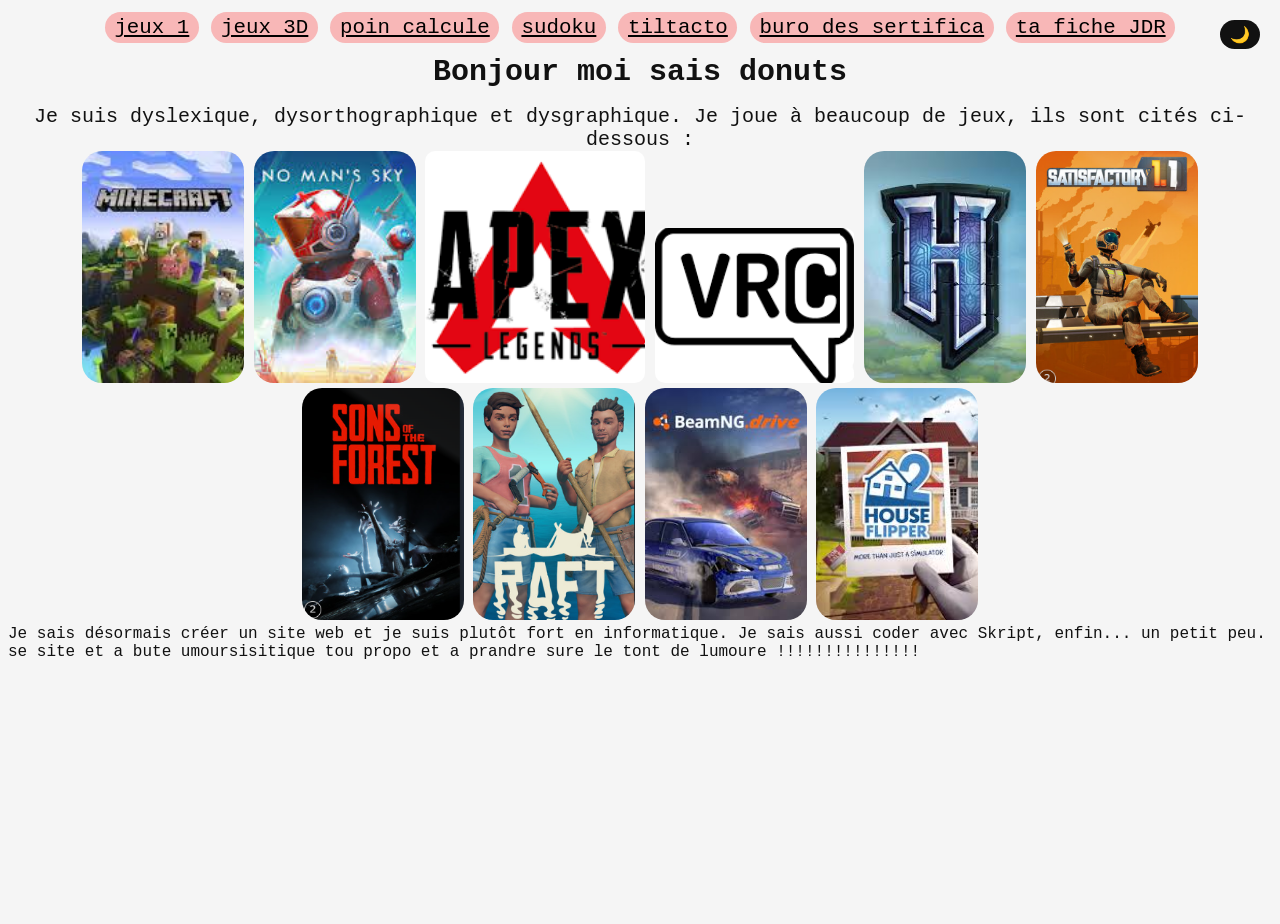
<file: index.html>
<!DOCTYPE html>
<html lang="fr" data-theme="clair">
<head>
  <meta charset="UTF-8" />
  <meta name="viewport" content="width=device-width, initial-scale=1.0" />
  <title>Mon Site</title>
  <link rel="icon" type="image/png" href="donuts.png"/>
  <!-- CSS pour ordinateur -->
  <link rel="stylesheet" href="style.css" />
  <!-- CSS pour téléphone -->
  <!--<link rel="stylesheet" href="style-mobile.css" media="(max-width: 600px)" /> -->
</head>
<body>
  <div class="pagenext">
    <a href="jeux 1 .html">jeux 1</a>
    <a href="jeux 3d .html">jeux 3D</a>
    <a href="poin .html">poin calcule</a>
    <a href="sudoku.html">sudoku</a>
    <a href="tiktacto.html">tiltacto</a>
    <a href="bro.html">buro des sertifica</a>
    <a href="jdr.html">ta fiche JDR</a>
  </div>

  <button class="btn-black" id="toggleMode">🌙</button>
  
  <h1 id="bonjour">
    Bonjour moi sais donuts
  </h1>
  <div id="moi">
    <p>
      Je suis dyslexique, dysorthographique et dysgraphique. Je joue à beaucoup de jeux, ils sont cités ci-dessous :
    </p>
  </div>
  <div class="images1">
    <img class="mincrafte" src="images/mincrafte.jpg" alt="mincrafte" />
    <img class="nms" src="images/nsm.jpg" alt="cover_nms" />
    <img class="apex" src="images/apex.png" alt="cover apex" />
    <img class="vrc" src="images/vrc.png" alt="cover vrc" />
    <img class="hytale" src="images/hytale.jpg" alt="logo hytale" />
    <img class="satisfactory" src="images/satisfactory.png" alt="satisfactory" />
    <img class="sons_of" src="images/sons_of.png" alt="sons_of" />
    <img class="raft" src="images/raft.png" alt="raft" />
    <img class="beamNG" src="images/beamNG.jpg" alt="beamNG" />
    <img class="house" src="images/house_flipper_2.jpg" alt="house_flipper_2">
  </div>
  <div class="performanse">
    <p>
      Je sais désormais créer un site web et je suis plutôt fort en informatique. Je sais aussi coder avec Skript, enfin... un petit peu. 
    </p>
    <p>
      se site et a bute umoursisitique tou propo et a prandre sure le tont de lumoure !!!!!!!!!!!!!!!
    </p>
  </div>

  <script src="script.js"></script>
</body>
</html>
</file>
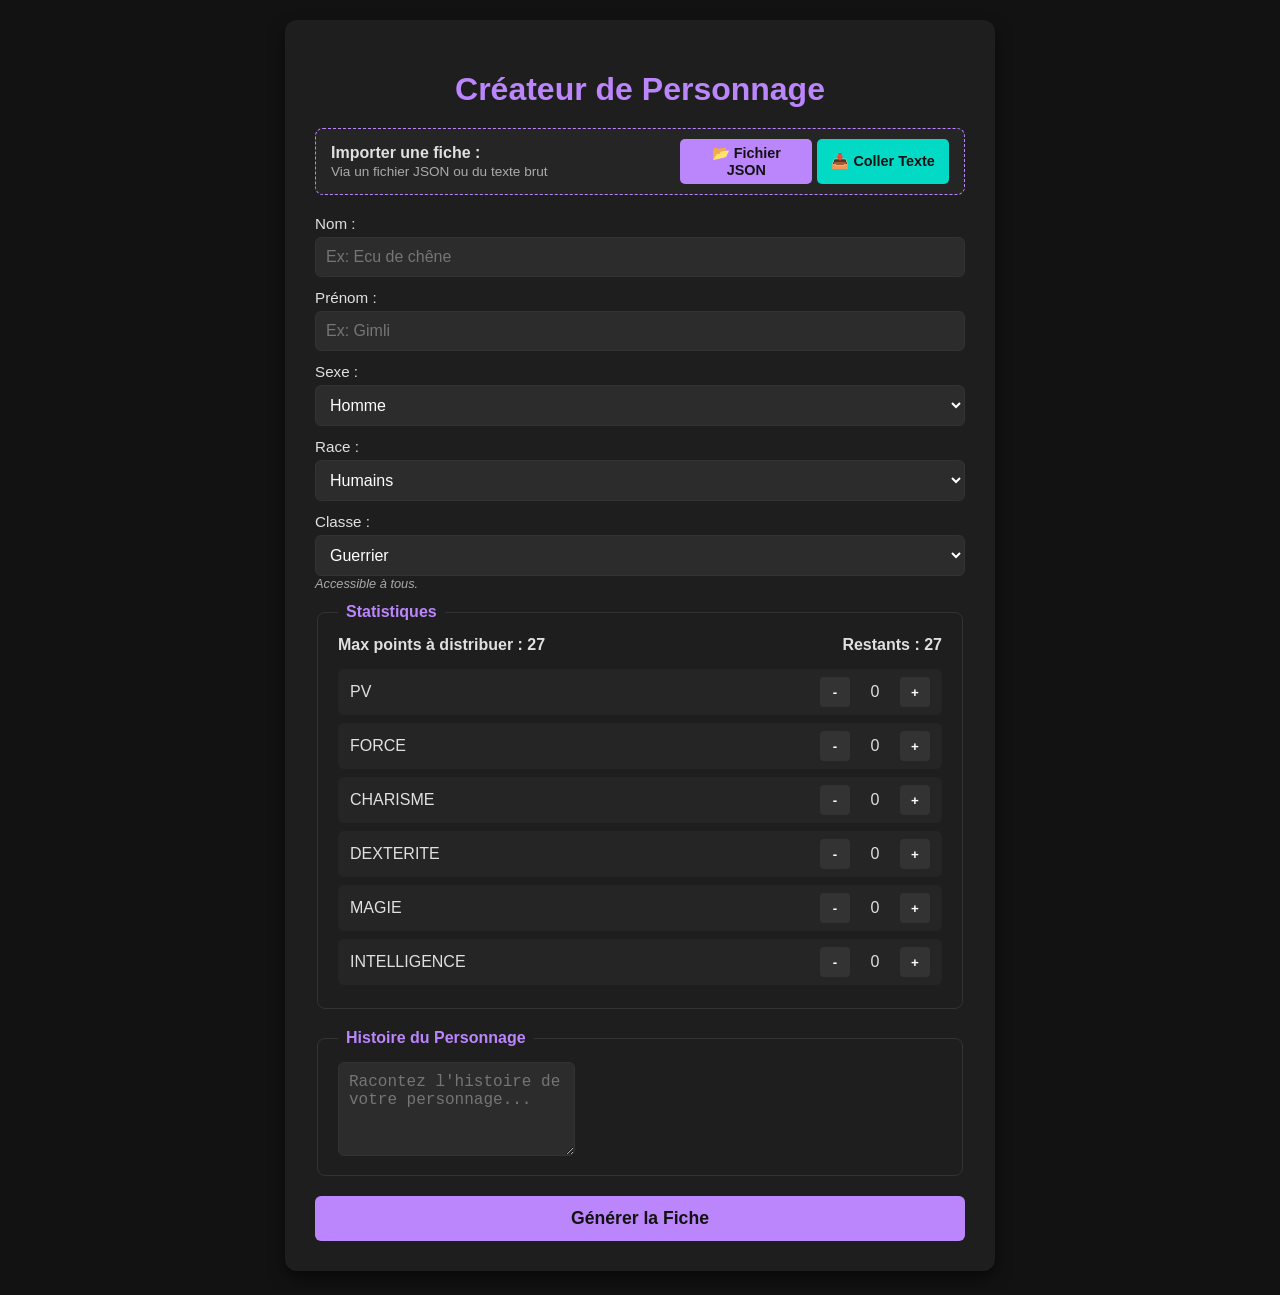
<file: jdr.html>
<!DOCTYPE html>
<html lang="fr">
<head>
    <meta charset="UTF-8">
    <meta name="viewport" content="width=device-width, initial-scale=1.0">
    <title>Créateur de Fiche de Personnage JDR</title>
    <style>
        :root {
            --bg-color: #121212;
            --card-bg: #1e1e1e;
            --text-color: #e0e0e0;
            --accent-color: #bb86fc;
            --accent-hover: #3700b3;
            --error-color: #cf6679;
            --border-color: #333;
        }

        body {
            font-family: 'Segoe UI', Tahoma, Geneva, Verdana, sans-serif;
            background-color: var(--bg-color);
            color: var(--text-color);
            margin: 0;
            padding: 20px;
            display: flex;
            justify-content: center;
        }

        .container {
            width: 100%;
            max-width: 650px;
            background: var(--card-bg);
            padding: 30px;
            border-radius: 12px;
            box-shadow: 0 8px 16px rgba(0,0,0,0.5);
        }

        h1 {
            text-align: center;
            color: var(--accent-color);
            margin-bottom: 20px;
        }

        .import-section {
            background: #252525;
            padding: 10px 15px;
            border-radius: 8px;
            margin-bottom: 20px;
            display: flex;
            align-items: center;
            justify-content: space-between;
            border: 1px dashed var(--accent-color);
            gap: 10px;
        }

        fieldset {
            border: 1px solid var(--border-color);
            border-radius: 8px;
            padding: 15px 20px;
            margin-bottom: 20px;
        }

        legend {
            color: var(--accent-color);
            font-weight: bold;
            padding: 0 8px;
        }

        .form-group {
            margin-bottom: 12px;
            display: flex;
            flex-direction: column;
        }

        label {
            margin-bottom: 5px;
            font-size: 0.95rem;
        }

        input, select, textarea {
            padding: 10px;
            border-radius: 6px;
            border: 1px solid var(--border-color);
            background-color: #2c2c2c;
            color: white;
            font-size: 1rem;
        }

        input:focus, select:focus, textarea:focus {
            outline: none;
            border-color: var(--accent-color);
        }

        .stats-header {
            display: flex;
            justify-content: space-between;
            align-items: center;
            margin-bottom: 15px;
            font-weight: bold;
        }

        .stat-row {
            display: flex;
            align-items: center;
            justify-content: space-between;
            margin-bottom: 8px;
            background: #252525;
            padding: 8px 12px;
            border-radius: 6px;
        }

        .stat-info {
            display: flex;
            flex-direction: column;
        }

        .stat-bonus {
            font-size: 0.75rem;
            color: #aaa;
        }

        .stat-controls {
            display: flex;
            align-items: center;
            gap: 10px;
        }

        button.stat-btn {
            background-color: #333;
            color: white;
            border: none;
            width: 30px;
            height: 30px;
            border-radius: 4px;
            font-weight: bold;
            cursor: pointer;
            transition: background 0.2s;
        }

        button.stat-btn:hover {
            background-color: var(--accent-color);
            color: black;
        }

        .btn-submit {
            width: 100%;
            background-color: var(--accent-color);
            color: #121212;
            border: none;
            padding: 12px;
            font-size: 1.1rem;
            font-weight: bold;
            border-radius: 6px;
            cursor: pointer;
            transition: background 0.2s;
        }

        .btn-submit:hover {
            background-color: #9965f4;
        }

        .info-predilection {
            font-size: 0.8rem;
            color: #aaa;
            font-style: italic;
        }

        /* Modals */
        .modal {
            display: none;
            position: fixed;
            top: 0; left: 0; width: 100%; height: 100%;
            background: rgba(0,0,0,0.8);
            justify-content: center;
            align-items: center;
            z-index: 1000;
        }

        .modal-content {
            background: var(--card-bg);
            padding: 30px;
            border-radius: 10px;
            width: 90%;
            max-width: 550px;
            max-height: 80vh;
            overflow-y: auto;
            border: 1px solid var(--accent-color);
        }

        .modal-content h2 {
            color: var(--accent-color);
            margin-top: 0;
        }

        .modal-buttons {
            display: flex;
            gap: 10px;
            margin-top: 15px;
            flex-wrap: wrap;
        }

        .btn-action {
            flex: 1;
            padding: 10px;
            font-weight: bold;
            border-radius: 5px;
            cursor: pointer;
            border: none;
        }

        .btn-copier { background-color: #03dac6; color: #121212; }
        .btn-copier:hover { background-color: #018786; color: white; }

        .btn-telecharger { background-color: #bb86fc; color: #121212; }
        .btn-telecharger:hover { background-color: #9965f4; }

        .close-btn {
            background-color: var(--error-color);
            color: white;
            font-weight: bold;
        }
    </style>
</head>
<body>

<div class="container">
    <h1>Créateur de Personnage</h1>

    <!-- Section Importation -->
    <div class="import-section">
        <div>
            <strong>Importer une fiche :</strong><br>
            <span style="font-size: 0.85rem; color: #aaa;">Via un fichier JSON ou du texte brut</span>
        </div>
        <div style="display: flex; gap: 5px;">
            <input type="file" id="input-fichier" accept=".json" onchange="importerFicheJSON(event)" style="display: none;">
            <button class="btn-action btn-telecharger" onclick="document.getElementById('input-fichier').click()" style="padding: 6px 12px; font-size: 0.9rem;">📂 Fichier JSON</button>
            <button class="btn-action btn-copier" onclick="ouvrirModalTexte()" style="padding: 6px 12px; font-size: 0.9rem;">📥 Coller Texte</button>
        </div>
    </div>
    
    <div class="form-group">
        <label for="nom">Nom :</label>
        <input type="text" id="nom" placeholder="Ex: Ecu de chêne">
    </div>

    <div class="form-group">
        <label for="prenom">Prénom :</label>
        <input type="text" id="prenom" placeholder="Ex: Gimli">
    </div>

    <div class="form-group">
        <label for="sexe">Sexe :</label>
        <select id="sexe">
            <option value="Homme">Homme</option>
            <option value="Femme">Femme</option>
        </select>
    </div>

    <div class="form-group">
        <label for="race">Race :</label>
        <select id="race" onchange="changerRace()">
            <option value="Humains">Humains</option>
            <option value="Le homme chat">Le homme chat</option>
            <option value="Les elfes">Les elfes</option>
            <option value="Le nains">Le nains</option>
            <option value="Le sang mélé">Le sang mélé (Semi-dragon / Semi-lézard)</option>
        </select>
    </div>

    <div class="form-group">
        <label for="classe">Classe :</label>
        <select id="classe" onchange="changerClasse()">
            <!-- Généré dynamiquement en JS -->
        </select>
        <span id="predilection-info" class="info-predilection"></span>
    </div>

    <fieldset>
        <legend>Statistiques</legend>
        <div class="stats-header">
            <span id="max-points-label">Points max à distribuer : 27</span>
            <span id="points-restants">Restants : 27</span>
        </div>

        <div id="stats-container">
            <!-- Généré dynamiquement en JS -->
        </div>
    </fieldset>

    <fieldset>
        <legend>Histoire du Personnage</legend>
        <textarea id="histoire" rows="4" placeholder="Racontez l'histoire de votre personnage..."></textarea>
    </fieldset>

    <button class="btn-submit" onclick="genererFiche()">Générer la Fiche</button>
</div>

<!-- Modal pour coller le texte brut -->
<div id="modal-texte" class="modal">
    <div class="modal-content">
        <h2>Importer depuis du texte</h2>
        <p style="font-size: 0.85rem; color: #aaa;">Collez le texte de votre fiche de personnage (style Discord) ci-dessous :</p>
        <textarea id="zone-texte-import" rows="10" style="width: 100%; padding: 10px; background: #252525; color: white; border: 1px solid #444; border-radius: 5px;" placeholder="Collez votre texte ici..."></textarea>
        <div class="modal-buttons">
            <button class="btn-action btn-copier" onclick="analyserTexteImporte()">Analyser et Charger</button>
            <button class="btn-action close-btn" onclick="fermerModalTexte()">Annuler</button>
        </div>
    </div>
</div>

<!-- Fenêtre modale du résultat -->
<div id="modal-resultat" class="modal">
    <div class="modal-content">
        <h2>Fiche de Personnage</h2>
        <pre id="modal-body" style="white-space: pre-wrap; background: #252525; padding: 15px; border-radius: 5px; font-family: monospace; color: #fff;"></pre>
        <div class="modal-buttons">
            <button class="btn-action btn-copier" onclick="copierVersPressePapier()">Copier pour Discord</button>
            <button class="btn-action btn-telecharger" onclick="telechargerJSON()">💾 Télécharger .json</button>
            <button class="btn-action close-btn" onclick="fermerModalResultat()">Fermer</button>
        </div>
    </div>
</div>

<script>
    const classesGlobales = {
        "Guerrier": { desc: "Accessible à tous." },
        "Archer": { desc: "Tous les nains sont tireurs. Classe de prédilection des elfes." },
        "Mage": { desc: "Tous sauf les nains. Classe de prédilection des elfes." },
        "Voleur": { desc: "Accessible aux hommes-chats et autres races autorisées." },
        "Specialite_Nains": { desc: "Réservé exclusivement aux Nains." },
        "Paladin": { desc: "Tous sauf les nains. Classe de prédilection des sangs mêlés." }
    };

    const statsBaseParRace = {
        "Humains": { pv: 0, force: 0, charisme: 0, dexterite: 0, magie: 0, intelligence: 0 },
        "Le homme chat": { pv: 0, force: 0, charisme: 2, dexterite: 3, magie: 0, intelligence: 1 },
        "Les elfes": { pv: 0, force: 0, charisme: 0, dexterite: 1, magie: 4, intelligence: 3 },
        "Le nains": { pv: 4, force: 0, charisme: 0, dexterite: 2, magie: 0, intelligence: 0 },
        "Le sang mélé": { pv: 0, force: 3, charisme: 0, dexterite: 1, magie: 3, intelligence: 0 }
    };

    let pointsInvestis = { pv: 0, force: 0, charisme: 0, dexterite: 0, magie: 0, intelligence: 0 };
    let personnageActuel = {};

    function getMaxPoints() {
        const race = document.getElementById("race").value;
        return (race === "Le nains") ? 30 : 27;
    }

    function actualiserClasses(classeSelectionnee = null) {
        const race = document.getElementById("race").value;
        const selectClasse = document.getElementById("classe");
        selectClasse.innerHTML = "";

        let classesDispo = [];

        if (race === "Le nains") {
            classesDispo = ["Guerrier", "Archer", "Specialite_Nains"];
        } else if (race === "Le homme chat") {
            classesDispo = ["Guerrier", "Archer", "Mage", "Voleur", "Paladin"];
        } else {
            classesDispo = ["Guerrier", "Archer", "Mage", "Voleur", "Paladin"];
        }

        classesDispo.forEach(cls => {
            let option = document.createElement("option");
            option.value = cls;
            if(cls === "Specialite_Nains") option.textContent = "Spécialité Nains (Forgeron/Tank)";
            else option.textContent = cls;
            selectClasse.appendChild(option);
        });

        if (classeSelectionnee && classesDispo.includes(classeSelectionnee)) {
            selectClasse.value = classeSelectionnee;
        }

        changerClasse();
    }

    function changerClasse() {
        const classe = document.getElementById("classe").value;
        const info = document.getElementById("predilection-info");
        if (classesGlobales[classe]) {
            info.textContent = classesGlobales[classe].desc;
        }
    }

    function initialiserStats(reset = true) {
        if (reset) {
            pointsInvestis = { pv: 0, force: 0, charisme: 0, dexterite: 0, magie: 0, intelligence: 0 };
        }
        construireInterfaceStats();
        verifierPoints();
    }

    function construireInterfaceStats() {
        const container = document.getElementById("stats-container");
        container.innerHTML = "";
        const race = document.getElementById("race").value;
        const bonusRace = statsBaseParRace[race];

        for (let stat in pointsInvestis) {
            let row = document.createElement("div");
            row.className = "stat-row";

            let infoDiv = document.createElement("div");
            infoDiv.className = "stat-info";

            let label = document.createElement("span");
            label.textContent = stat.toUpperCase();
            infoDiv.appendChild(label);

            if (bonusRace[stat] > 0) {
                let bonusSpan = document.createElement("span");
                bonusSpan.className = "stat-bonus";
                bonusSpan.textContent = `(+${bonusRace[stat]} de race)`;
                infoDiv.appendChild(bonusSpan);
            }

            let controls = document.createElement("div");
            controls.className = "stat-controls";

            let btnMoins = document.createElement("button");
            btnMoins.className = "stat-btn";
            btnMoins.textContent = "-";
            btnMoins.onclick = () => modifierStat(stat, -1);

            let valSpan = document.createElement("span");
            valSpan.id = `val-${stat}`;
            let totalStat = bonusRace[stat] + pointsInvestis[stat];
            valSpan.textContent = totalStat;
            valSpan.style.width = "30px";
            valSpan.style.textAlign = "center";

            let btnPlus = document.createElement("button");
            btnPlus.className = "stat-btn";
            btnPlus.textContent = "+";
            btnPlus.onclick = () => modifierStat(stat, 1);

            controls.appendChild(btnMoins);
            controls.appendChild(valSpan);
            controls.appendChild(btnPlus);

            row.appendChild(infoDiv);
            row.appendChild(controls);
            container.appendChild(row);
        }
    }

    function getTotalInvesti() {
        let total = 0;
        for (let s in pointsInvestis) {
            total += pointsInvestis[s];
        }
        return total;
    }

    function verifierPoints() {
        const max = getMaxPoints();
        const totalUtilise = getTotalInvesti();
        const restants = max - totalUtilise;

        document.getElementById("max-points-label").textContent = `Max points à distribuer : ${max}`;
        const lblRestant = document.getElementById("points-restants");
        lblRestant.textContent = `Restants : ${restants}`;

        if (restants < 0) {
            lblRestant.style.color = "var(--error-color)";
        } else {
            lblRestant.style.color = "var(--text-color)";
        }
        return restants;
    }

    function modifierStat(stat, delta) {
        const max = getMaxPoints();

        if (delta > 0) {
            if (getTotalInvesti() >= max) {
                alert(`Vous avez atteint la limite maximale de ${max} points à distribuer !`);
                return;
            }
            pointsInvestis[stat]++;
        } else if (delta < 0) {
            if (pointsInvestis[stat] > 0) {
                pointsInvestis[stat]--;
            } else {
                alert("Vous ne pouvez pas descendre en dessous de 0 point investi.");
            }
        }

        const race = document.getElementById("race").value;
        const totalStat = statsBaseParRace[race][stat] + pointsInvestis[stat];
        document.getElementById(`val-${stat}`).textContent = totalStat;
        verifierPoints();
    }

    function changerRace() {
        actualiserClasses();
        initialiserStats(true);
    }

    // --- IMPORTATION FICHIER JSON ---
    function importerFicheJSON(event) {
        const fichier = event.target.files[0];
        if (!fichier) return;

        const lecteur = new FileReader();
        lecteur.onload = function(e) {
            try {
                const donnees = JSON.parse(e.target.result);
                chargerDonneesPersonnage(donnees);
                alert("Personnage importé avec succès depuis le fichier JSON !");
            } catch (err) {
                alert("Erreur lors de la lecture du fichier JSON : " + err);
            }
        };
        lecteur.readAsText(fichier);
    }

    // --- IMPORTATION DEPUIS DU TEXTE BRUT ---
    function ouvrirModalTexte() {
        document.getElementById("modal-texte").style.display = "flex";
    }

    function fermerModalTexte() {
        document.getElementById("modal-texte").style.display = "none";
    }

    function analyserTexteImporte() {
        const texte = document.getElementById("zone-texte-import").value;
        if (!texte.trim()) {
            alert("Veuillez coller du texte.");
            return;
        }

        try {
            const extraireValeur = (regex) => {
                const match = texte.match(regex);
                return match ? match[1].trim() : "";
            };

            const extraireStat = (nomStat) => {
                // Recherche flexible pour trouver "Stat : valeur" ou "- Stat : valeur"
                const regex = new RegExp(`(?:•|-)?\\s*\\*?\\*?${nomStat}\\*?\\*?\\s*[:=]\\s*(\\d+)`, "i");
                const match = texte.match(regex);
                return match ? parseInt(match[1]) : 0;
            };

            const nom = extraireValeur(/Nom\s*[:=]\s*([^\n\r]+)/i);
            const prenom = extraireValeur(/Prénom\s*[:=]\s*([^\n\r]+)/i);
            const sexe = extraireValeur(/Sexe\s*[:=]\s*([^\n\r]+)/i);
            let race = extraireValeur(/Race\s*[:=]\s*([^\n\r]+)/i);
            const classe = extraireValeur(/Classe\s*[:=]\s*([^\n\r]+)/i);

            // Normalisation des noms de races pour correspondre au select
            const racesDispo = ["Humains", "Le homme chat", "Les elfes", "Le nains", "Le sang mélé"];
            let raceTrouvee = racesDispo.find(r => r.toLowerCase() === race.toLowerCase()) || "Humains";

            // Récupération des stats totales lues dans le texte
            const pvTot = extraireStat("Pv");
            const forceTot = extraireStat("Force");
            const charismeTot = extraireStat("Charisme");
            const dexteriteTot = extraireStat("Dextérité");
            const magieTot = extraireStat("Magi(?:e)?");
            const intelligenceTot = extraireStat("Intelligence");

            // Extraction de l'histoire
            let histoire = "";
            const idxHistoire = texte.indexOf("HISTOIRE");
            if (idxHistoire !== -1) {
                let partieHistoire = texte.substring(idxHistoire);
                let lignes = partieHistoire.split(/[\r\n]+/);
                lignes.shift(); // Enlever la ligne du titre
                histoire = lignes.join("\n").trim();
            }

            const donneesImportees = {
                nom: nom,
                prenom: prenom,
                sexe: sexe || "Homme",
                race: raceTrouvee,
                classe: classe || "Guerrier",
                histoire: histoire,
                totauxStats: { pv: pvTot, force: forceTot, charisme: charismeTot, dexterite: dexteriteTot, magie: magieTot, intelligence: intelligenceTot }
            };

            chargerDonneesPersonnage(donneesImportees);
            fermerModalTexte();
            alert("Fiche importée avec succès depuis le texte !");
        } catch (err) {
            alert("Erreur lors de l'analyse du texte. Vérifiez le format. Erreur : " + err);
        }
    }

    function chargerDonneesPersonnage(donnees) {
        document.getElementById("nom").value = donnees.nom || "";
        document.getElementById("prenom").value = donnees.prenom || "";
        document.getElementById("sexe").value = donnees.sexe || "Homme";
        document.getElementById("race").value = donnees.race || "Humains";
        
        actualiserClasses(donnees.classe);

        if (donnees.pointsInvestis) {
            pointsInvestis = donnees.pointsInvestis;
        } else if (donnees.totauxStats) {
            const bonus = statsBaseParRace[donnees.race] || {pv:0, force:0, charisme:0, dexterite:0, magie:0, intelligence:0};
            for (let s in pointsInvestis) {
                pointsInvestis[s] = Math.max(0, (donnees.totauxStats[s] || 0) - (bonus[s] || 0));
            }
        }

        document.getElementById("histoire").value = donnees.histoire || "";
        construireInterfaceStats();
        verifierPoints();
    }

    function genererFiche() {
        const nom = document.getElementById("nom").value.trim();
        const prenom = document.getElementById("prenom").value.trim();
        const sexe = document.getElementById("sexe").value;
        const race = document.getElementById("race").value;
        const classe = document.getElementById("classe").value;
        const histoire = document.getElementById("histoire").value.trim();

        if (!nom || !prenom) {
            alert("Veuillez renseigner le Nom et le Prénom.");
            return;
        }

        const restants = verifierPoints();
        if (restants < 0) {
            alert("Vous avez dépassé le nombre de points autorisés !");
            return;
        }

        const bonusRace = statsBaseParRace[race];

        const pvTotal = bonusRace.pv + pointsInvestis.pv;
        const forceTotal = bonusRace.force + pointsInvestis.force;
        const charismeTotal = bonusRace.charisme + pointsInvestis.charisme;
        const dexteriteTotal = bonusRace.dexterite + pointsInvestis.dexterite;
        const magieTotal = bonusRace.magie + pointsInvestis.magie;
        const intelligenceTotal = bonusRace.intelligence + pointsInvestis.intelligence;

        personnageActuel = {
            nom, prenom, sexe, race, classe, histoire,
            pointsInvestis: { ...pointsInvestis },
            totauxStats: {
                pv: pvTotal, force: forceTotal, charisme: charismeTotal,
                dexterite: dexteriteTotal, magie: magieTotal, intelligence: intelligenceTotal
            }
        };

        const texteDiscord = 
`╔══════════════════════════════╗
       FICHE DE PERSONNAGE      
╚══════════════════════════════╝
🔹 **Nom** : ${nom}
🔹 **Prénom** : ${prenom}
🔹 **Sexe** : ${sexe}
🔹 **Race** : ${race}
🔹 **Classe** : ${classe}

--- ✦ **STATISTIQUES** ✦ ---
Vous avez ${restants} point(s) de state à répartir dans ses state (${race}) :
• **Pv** : ${pvTotal}
• **Force** : ${forceTotal}
• **Charisme** : ${charismeTotal}
• **Dextérité** : ${dexteriteTotal}
• **Magie** : ${magieTotal}
• **Intelligence** : ${intelligenceTotal}

--- ✦ **HISTOIRE** ✦ ---
${histoire || "Aucune histoire fournie."}`;

        document.getElementById("modal-body").textContent = texteDiscord;
        document.getElementById("modal-resultat").style.display = "flex";
    }

    function copierVersPressePapier() {
        const texte = document.getElementById("modal-body").textContent;
        navigator.clipboard.writeText(texte).then(() => {
            alert("Fiche copiée dans le presse-papiers ! Vous pouvez la coller sur Discord.");
        }).catch(err => {
            alert("Erreur lors de la copie : " + err);
        });
    }

    function telechargerJSON() {
        const dataStr = "data:text/json;charset=utf-8," + encodeURIComponent(JSON.stringify(personnageActuel, null, 4));
        const downloadAnchor = document.createElement('a');
        downloadAnchor.setAttribute("href", dataStr);
        downloadAnchor.setAttribute("download", `${personnageActuel.prenom}_${personnageActuel.nom}.json`.toLowerCase().replace(/\s+/g, '_'));
        document.body.appendChild(downloadAnchor);
        downloadAnchor.click();
        downloadAnchor.remove();
    }

    function fermerModalResultat() {
        document.getElementById("modal-resultat").style.display = "none";
    }

    window.onload = function() {
        changerRace();
    };
</script>

</body>
</html>
</file>
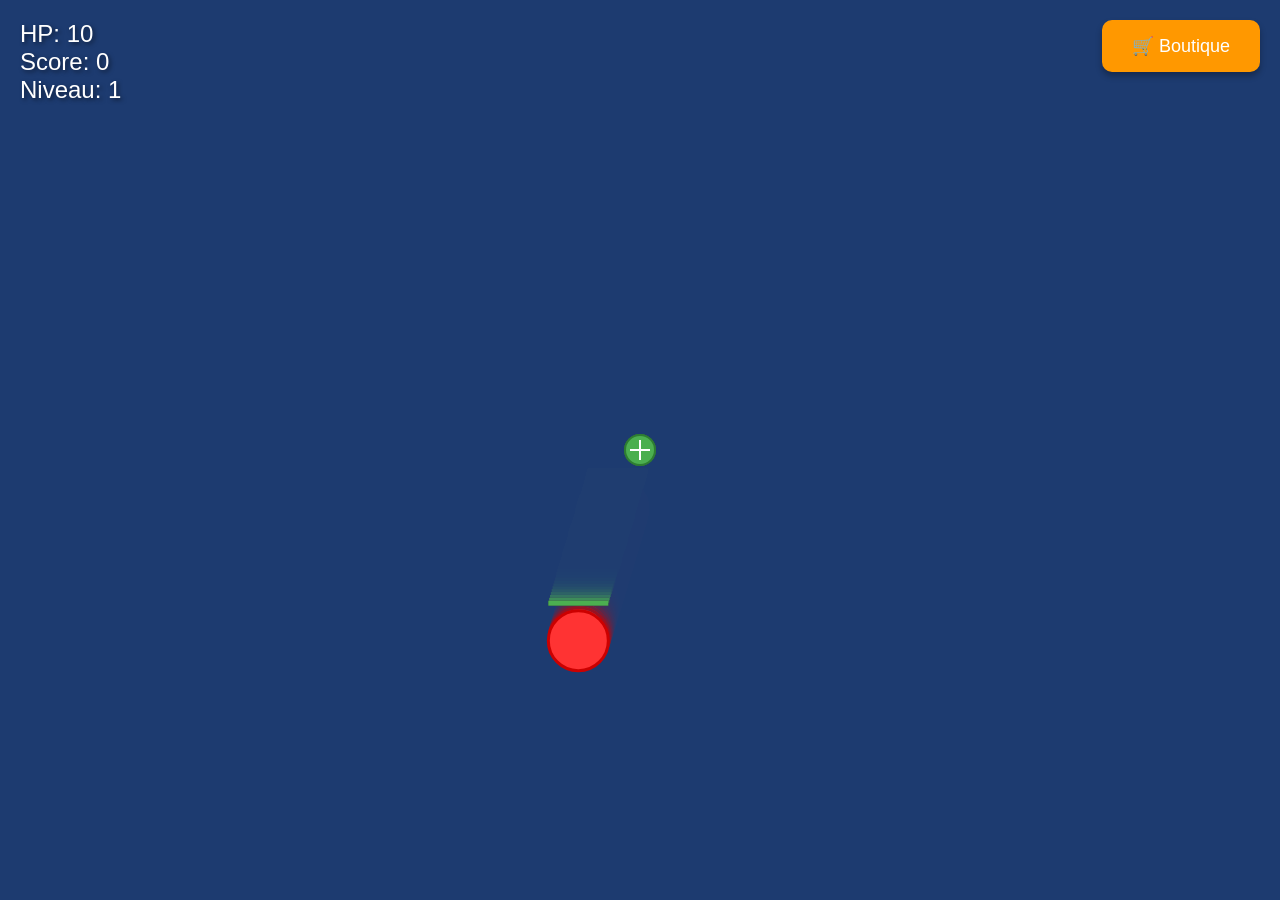
<file: jeux 1 .html>
<!DOCTYPE html>
<html lang="fr">
<head>
    <meta charset="UTF-8">
    <meta name="viewport" content="width=device-width, initial-scale=1.0">
    <title>Jeu d'Attaque</title>
    <style>
        * {
            margin: 0;
            padding: 0;
            box-sizing: border-box;
        }
        
        body {
            overflow: hidden;
            background: linear-gradient(135deg, #1e3c72 0%, #2a5298 100%);
            font-family: Arial, sans-serif;
        }
        
        #gameCanvas {
            display: block;
            cursor: none;
        }
        
        #gameInfo {
            position: absolute;
            top: 20px;
            left: 20px;
            color: white;
            font-size: 24px;
            text-shadow: 2px 2px 4px rgba(0,0,0,0.5);
            z-index: 10;
        }
        
        #gameOver {
            position: absolute;
            top: 50%;
            left: 50%;
            transform: translate(-50%, -50%);
            background: rgba(0,0,0,0.8);
            padding: 40px;
            border-radius: 20px;
            text-align: center;
            color: white;
            display: none;
            z-index: 20;
        }
        
        #gameOver h1 {
            font-size: 48px;
            margin-bottom: 20px;
            color: #4CAF50;
            animation: pulse 0.5s ease-in-out;
        }
        
        @keyframes pulse {
            0%, 100% { transform: scale(1); }
            50% { transform: scale(1.1); }
        }
        
        #gameOver button {
            background: #4CAF50;
            color: white;
            border: none;
            padding: 15px 40px;
            font-size: 20px;
            border-radius: 10px;
            cursor: pointer;
            margin: 10px;
        }
        
        #gameOver button:hover {
            background: #45a049;
        }
        
        #gameOver button:last-child {
            background: #2196F3;
        }
        
        #gameOver button:last-child:hover {
            background: #0b7dda;
        }
        
        #shopBtn {
            position: absolute;
            top: 20px;
            right: 20px;
            background: #FF9800;
            color: white;
            border: none;
            padding: 15px 30px;
            font-size: 18px;
            border-radius: 10px;
            cursor: pointer;
            z-index: 10;
            box-shadow: 0 4px 6px rgba(0,0,0,0.3);
        }
        
        #shopBtn:hover {
            background: #F57C00;
        }
        
        #shop {
            position: absolute;
            top: 50%;
            left: 50%;
            transform: translate(-50%, -50%);
            background: rgba(0,0,0,0.95);
            padding: 40px;
            border-radius: 20px;
            color: white;
            display: none;
            z-index: 30;
            max-width: 600px;
            width: 90%;
        }
        
        #shop h2 {
            font-size: 36px;
            margin-bottom: 10px;
            color: #FF9800;
            text-align: center;
        }
        
        #shop p {
            text-align: center;
            font-size: 20px;
            margin-bottom: 30px;
            color: #4CAF50;
        }
        
        .shopItem {
            background: rgba(255,255,255,0.1);
            padding: 20px;
            margin: 15px 0;
            border-radius: 10px;
            display: flex;
            justify-content: space-between;
            align-items: center;
        }
        
        .shopItem:hover {
            background: rgba(255,255,255,0.15);
        }
        
        .shopItem h3 {
            font-size: 22px;
            margin-bottom: 5px;
            color: #FFD700;
        }
        
        .shopItem .description {
            font-size: 14px;
            color: #ccc;
        }
        
        .shopItem .price {
            font-size: 20px;
            color: #4CAF50;
            font-weight: bold;
        }
        
        .shopItem button {
            background: #4CAF50;
            color: white;
            border: none;
            padding: 10px 25px;
            font-size: 16px;
            border-radius: 8px;
            cursor: pointer;
            margin-left: 20px;
        }
        
        .shopItem button:hover {
            background: #45a049;
        }
        
        .shopItem button:disabled {
            background: #666;
            cursor: not-allowed;
        }
        
        #closeShop {
            background: #f44336;
            color: white;
            border: none;
            padding: 12px 30px;
            font-size: 18px;
            border-radius: 10px;
            cursor: pointer;
            margin-top: 20px;
            display: block;
            margin-left: auto;
            margin-right: auto;
        }
        
        #closeShop:hover {
            background: #da190b;
        }
    </style>
</head>
<body>
    <div id="gameInfo">
        <div>HP: <span id="hp">10</span></div>
        <div>Score: <span id="score">0</span></div>
        <div>Niveau: <span id="level">1</span></div>
    </div>
    
    <div id="gameOver">
        <h1>Victoire!</h1>
        <p id="finalScore"></p>
        <button onclick="continueGame()">Continuer</button>
        <button onclick="restartGame()">Recommencer</button>
    </div>
    
    <button id="shopBtn" onclick="toggleShop()">🛒 Boutique</button>
    
    <div id="shop">
        <h2>🛒 Boutique</h2>
        <p>Ton score: <span id="shopScore">0</span> pts</p>
        
        <div class="shopItem">
            <div>
                <h3>🎯 Curseur Plus Grand</h3>
                <div class="description">Augmente la taille de ton curseur (+5 rayon)</div>
                <div class="price">50 pts</div>
            </div>
            <button onclick="buyUpgrade('cursorSize')">Acheter</button>
        </div>
        
        <div class="shopItem">
            <div>
                <h3>💥 Dégâts Doublés</h3>
                <div class="description">Inflige 2 HP de dégâts au lieu de 1</div>
                <div class="price">2700 pts</div>
            </div>
            <button onclick="buyUpgrade('doubleDamage')">Acheter</button>
        </div>
        
        <div class="shopItem">
            <div>
                <h3>🐌 Ralentir le Monstre</h3>
                <div class="description">La boule se déplace 30% moins vite</div>
                <div class="price">150 pts</div>
            </div>
            <button onclick="buyUpgrade('slowMonster')">Acheter</button>
        </div>
        
        <div class="shopItem">
            <div>
                <h3>🛡️ Bouclier Volant</h3>
                <div class="description">Un bouclier tourne autour du curseur</div>
                <div class="price">200 pts</div>
            </div>
            <button onclick="buyUpgrade('flyingShield')">Acheter</button>
        </div>
        
        <div class="shopItem">
            <div>
                <h3>🎁 Points Bonus</h3>
                <div class="description">Gagne +5 points par coup au lieu de +10</div>
                <div class="price">80 pts</div>
            </div>
            <button onclick="buyUpgrade('bonusPoints')">Acheter</button>
        </div>
        
        <button id="closeShop" onclick="toggleShop()">Fermer</button>
    </div>
    
    <canvas id="gameCanvas"></canvas>
    
    <script>
        const canvas = document.getElementById('gameCanvas');
        const ctx = canvas.getContext('2d');
        
        canvas.width = window.innerWidth;
        canvas.height = window.innerHeight;
        
        function getRandomPosition() {
            return {
                x: Math.random() * (canvas.width - 60) + 30,
                y: Math.random() * (canvas.height - 60) + 30
            };
        }
        
        function getRandomVelocity() {
            const angle = Math.random() * Math.PI * 2;
            const speed = 3 + Math.random() * 2;
            return {
                vx: Math.cos(angle) * speed,
                vy: Math.sin(angle) * speed
            };
        }
        
        let gameState = {
            ball: {
                x: canvas.width / 2,
                y: canvas.height / 2,
                radius: 30,
                hp: 10,
                maxHp: 10,
                vx: 3,
                vy: 3,
                speed: 3
            },
            cursor: {
                x: canvas.width / 2,
                y: canvas.height / 2,
                radius: 15
            },
            score: 0,
            level: 1,
            gameRunning: true,
            upgrades: {
                cursorSize: 0,
                doubleDamage: false,
                slowMonster: false,
                flyingShield: false,
                bonusPoints: false
            },
            shieldAngle: 0
        };
        
        function initBall() {
            const pos = getRandomPosition();
            const vel = getRandomVelocity();
            gameState.ball.x = pos.x;
            gameState.ball.y = pos.y;
            gameState.ball.vx = vel.vx;
            gameState.ball.vy = vel.vy;
        }
        
        initBall();
        
        window.addEventListener('resize', () => {
            canvas.width = window.innerWidth;
            canvas.height = window.innerHeight;
        });
        
        window.addEventListener('mousemove', (e) => {
            gameState.cursor.x = e.clientX;
            gameState.cursor.y = e.clientY;
        });
        
        window.addEventListener('touchmove', (e) => {
            e.preventDefault();
            const touch = e.touches[0];
            gameState.cursor.x = touch.clientX;
            gameState.cursor.y = touch.clientY;
        });
        
        function checkCollision(obj1, obj2) {
            const dx = obj1.x - obj2.x;
            const dy = obj1.y - obj2.y;
            const distance = Math.sqrt(dx * dx + dy * dy);
            return distance < obj1.radius + obj2.radius;
        }
        
        function updateBall() {
            const ball = gameState.ball;
            
            ball.x += ball.vx;
            ball.y += ball.vy;
            
            if (ball.x - ball.radius < 0 || ball.x + ball.radius > canvas.width) {
                ball.vx = -ball.vx;
                ball.x = Math.max(ball.radius, Math.min(canvas.width - ball.radius, ball.x));
            }
            if (ball.y - ball.radius < 0 || ball.y + ball.radius > canvas.height) {
                ball.vy = -ball.vy;
                ball.y = Math.max(ball.radius, Math.min(canvas.height - ball.radius, ball.y));
            }
            
            // Vérifier collision avec le bouclier volant
            if (gameState.upgrades.flyingShield) {
                const shieldX = gameState.cursor.x + Math.cos(gameState.shieldAngle) * 50;
                const shieldY = gameState.cursor.y + Math.sin(gameState.shieldAngle) * 50;
                const shieldRadius = 15;
                
                const dx = ball.x - shieldX;
                const dy = ball.y - shieldY;
                const dist = Math.sqrt(dx * dx + dy * dy);
                
                if (dist < ball.radius + shieldRadius) {
                    const pushForce = 20;
                    ball.vx = (dx / dist) * pushForce;
                    ball.vy = (dy / dist) * pushForce;
                    
                    const damage = gameState.upgrades.doubleDamage ? 2 : 1;
                    ball.hp -= damage;
                    
                    const pointsGain = gameState.upgrades.bonusPoints ? 15 : 10;
                    gameState.score += pointsGain;
                    
                    document.getElementById('hp').textContent = ball.hp;
                    document.getElementById('score').textContent = gameState.score;
                    
                    if (ball.hp <= 0) {
                        endGame();
                        return;
                    }
                }
            }
            
            if (checkCollision(ball, gameState.cursor)) {
                const dx = ball.x - gameState.cursor.x;
                const dy = ball.y - gameState.cursor.y;
                const dist = Math.sqrt(dx * dx + dy * dy);
                
                const pushForce = 15;
                ball.vx = (dx / dist) * pushForce;
                ball.vy = (dy / dist) * pushForce;
                
                const damage = gameState.upgrades.doubleDamage ? 2 : 1;
                ball.hp -= damage;
                
                const pointsGain = gameState.upgrades.bonusPoints ? 15 : 10;
                gameState.score += pointsGain;
                
                document.getElementById('hp').textContent = ball.hp;
                document.getElementById('score').textContent = gameState.score;
                
                if (ball.hp <= 0) {
                    endGame();
                }
                
                const overlap = (ball.radius + gameState.cursor.radius) - dist;
                ball.x += (dx / dist) * overlap;
                ball.y += (dy / dist) * overlap;
            }
            
            const friction = 0.98;
            ball.vx *= friction;
            ball.vy *= friction;
            
            const speedMultiplier = gameState.upgrades.slowMonster ? 0.7 : 1.0;
            const minSpeed = ball.speed * speedMultiplier;
            const currentSpeed = Math.sqrt(ball.vx * ball.vx + ball.vy * ball.vy);
            if (currentSpeed < minSpeed) {
                const ratio = minSpeed / currentSpeed;
                ball.vx *= ratio;
                ball.vy *= ratio;
            }
        }
        
        function draw() {
            ctx.fillStyle = 'rgba(30, 60, 114, 0.3)';
            ctx.fillRect(0, 0, canvas.width, canvas.height);
            
            const ball = gameState.ball;
            ctx.beginPath();
            ctx.arc(ball.x, ball.y, ball.radius, 0, Math.PI * 2);
            ctx.fillStyle = '#ff3333';
            ctx.fill();
            ctx.strokeStyle = '#cc0000';
            ctx.lineWidth = 3;
            ctx.stroke();
            
            const barWidth = ball.radius * 2;
            const barHeight = 5;
            const barX = ball.x - barWidth / 2;
            const barY = ball.y - ball.radius - 10;
            
            ctx.fillStyle = '#333';
            ctx.fillRect(barX, barY, barWidth, barHeight);
            
            const hpPercent = ball.hp / ball.maxHp;
            ctx.fillStyle = hpPercent > 0.5 ? '#4CAF50' : hpPercent > 0.25 ? '#FFC107' : '#f44336';
            ctx.fillRect(barX, barY, barWidth * hpPercent, barHeight);
            
            const cursor = gameState.cursor;
            const cursorRadius = cursor.radius + (gameState.upgrades.cursorSize * 5);
            
            // Dessiner le curseur principal
            ctx.beginPath();
            ctx.arc(cursor.x, cursor.y, cursorRadius, 0, Math.PI * 2);
            if (gameState.upgrades.doubleDamage) {
                ctx.fillStyle = '#888888'; // Gris pour dégâts doublés
            } else {
                ctx.fillStyle = '#4CAF50';
            }
            ctx.fill();
            ctx.strokeStyle = '#2E7D32';
            ctx.lineWidth = 2;
            ctx.stroke();
            
            ctx.beginPath();
            ctx.moveTo(cursor.x - cursorRadius + 5, cursor.y);
            ctx.lineTo(cursor.x + cursorRadius - 5, cursor.y);
            ctx.moveTo(cursor.x, cursor.y - cursorRadius + 5);
            ctx.lineTo(cursor.x, cursor.y + cursorRadius - 5);
            ctx.strokeStyle = 'white';
            ctx.lineWidth = 2;
            ctx.stroke();
            
            // Dessiner le bouclier volant
            if (gameState.upgrades.flyingShield) {
                gameState.shieldAngle += 0.05;
                const shieldX = cursor.x + Math.cos(gameState.shieldAngle) * 50;
                const shieldY = cursor.y + Math.sin(gameState.shieldAngle) * 50;
                
                ctx.beginPath();
                ctx.arc(shieldX, shieldY, 15, 0, Math.PI * 2);
                ctx.fillStyle = '#2196F3';
                ctx.fill();
                ctx.strokeStyle = '#1976D2';
                ctx.lineWidth = 3;
                ctx.stroke();
            }
        }
        
        function toggleShop() {
            const shop = document.getElementById('shop');
            const isOpen = shop.style.display === 'block';
            shop.style.display = isOpen ? 'none' : 'block';
            document.getElementById('shopScore').textContent = gameState.score;
            gameState.gameRunning = isOpen;
            if (isOpen) {
                gameLoop();
            }
        }
        
        function buyUpgrade(type) {
            let cost = 0;
            let canBuy = false;
            
            switch(type) {
                case 'cursorSize':
                    cost = 50;
                    if (gameState.score >= cost) {
                        gameState.upgrades.cursorSize++;
                        gameState.cursor.radius += 5;
                        canBuy = true;
                    }
                    break;
                case 'doubleDamage':
                    cost = 100;
                    if (gameState.score >= cost && !gameState.upgrades.doubleDamage) {
                        gameState.upgrades.doubleDamage = true;
                        canBuy = true;
                    }
                    break;
                case 'superPush':
                    cost = 75;
                    if (gameState.score >= cost && !gameState.upgrades.superPush) {
                        gameState.upgrades.superPush = true;
                        canBuy = true;
                    }
                    break;
                case 'bonusPoints':
                    cost = 80;
                    if (gameState.score >= cost && !gameState.upgrades.bonusPoints) {
                        gameState.upgrades.bonusPoints = true;
                        canBuy = true;
                    }
                    break;
            }
            
            if (canBuy) {
                gameState.score -= cost;
                document.getElementById('score').textContent = gameState.score;
                document.getElementById('shopScore').textContent = gameState.score;
            }
        }
        
        function gameLoop() {
            if (!gameState.gameRunning) return;
            
            updateBall();
            draw();
            requestAnimationFrame(gameLoop);
        }
        
        function endGame() {
            gameState.gameRunning = false;
            gameState.level++;
            
            document.getElementById('level').textContent = gameState.level;
            document.getElementById('finalScore').textContent = `Score: ${gameState.score} | Niveau atteint: ${gameState.level}`;
            document.getElementById('gameOver').style.display = 'block';
        }
        
        function continueGame() {
            const pos = getRandomPosition();
            const vel = getRandomVelocity();
            const newMaxHp = 10 + (gameState.level - 1) * 10;
            
            gameState.ball = {
                x: pos.x,
                y: pos.y,
                radius: 30,
                hp: newMaxHp,
                maxHp: newMaxHp,
                vx: vel.vx,
                vy: vel.vy,
                speed: 3 + (gameState.level - 1) * 0.3
            };
            
            document.getElementById('hp').textContent = gameState.ball.hp;
            document.getElementById('gameOver').style.display = 'none';
            gameState.gameRunning = true;
            gameLoop();
        }
        
        function restartGame() {
            const pos = getRandomPosition();
            const vel = getRandomVelocity();
            
            gameState = {
                ball: {
                    x: pos.x,
                    y: pos.y,
                    radius: 30,
                    hp: 10,
                    maxHp: 10,
                    vx: vel.vx,
                    vy: vel.vy,
                    speed: 3
                },
                cursor: {
                    x: canvas.width / 2,
                    y: canvas.height / 2,
                    radius: 15
                },
                score: 0,
                level: 1,
                gameRunning: true
            };
            
            document.getElementById('hp').textContent = 10;
            document.getElementById('score').textContent = 0;
            document.getElementById('level').textContent = 1;
            document.getElementById('gameOver').style.display = 'none';
            
            gameLoop();
        }
        
        gameLoop();
    </script>
</body>
</html>
</file>
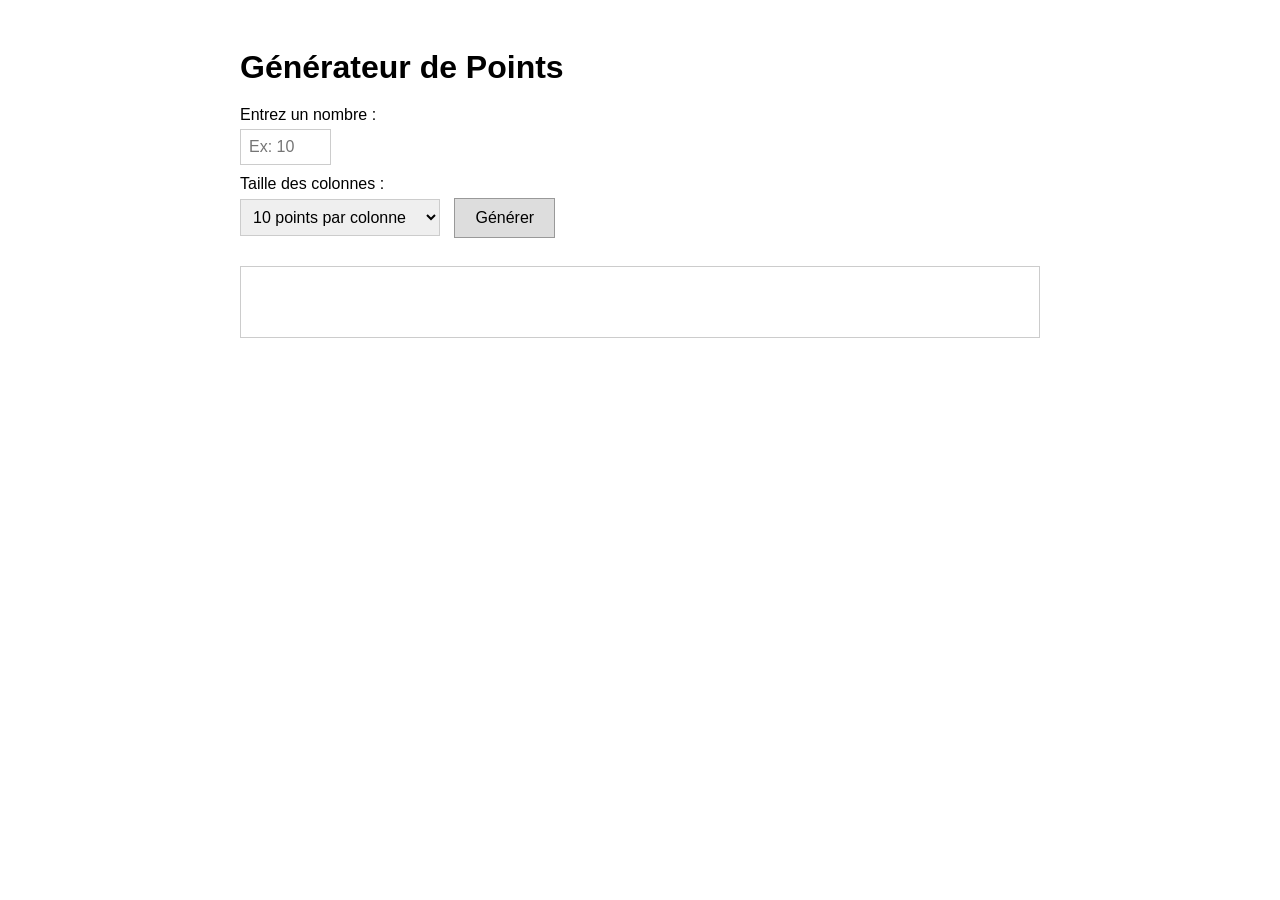
<file: poin .html>
<!DOCTYPE html>
<html lang="fr">
<head>
    <meta charset="UTF-8">
    <meta name="viewport" content="width=device-width, initial-scale=1.0">
    <title>Générateur de Points</title>
    <style>
        body {
            font-family: Arial, sans-serif;
            background: white;
            padding: 20px;
        }

        .container {
            max-width: 800px;
            margin: 0 auto;
        }

        h1 {
            color: black;
            margin-bottom: 20px;
        }

        label {
            display: block;
            margin-bottom: 5px;
        }

        input[type="number"] {
            padding: 8px;
            font-size: 1em;
            border: 1px solid #ccc;
            margin-bottom: 10px;
            margin-right: 10px;
        }

        select {
            padding: 8px;
            font-size: 1em;
            border: 1px solid #ccc;
            margin-bottom: 10px;
            margin-right: 10px;
        }

        button {
            background: #ddd;
            color: black;
            padding: 10px 20px;
            font-size: 1em;
            border: 1px solid #999;
            cursor: pointer;
        }

        button:hover {
            background: #ccc;
        }

        .controls {
            margin-bottom: 20px;
        }

        .points-display {
            margin-top: 20px;
            padding: 10px;
            border: 1px solid #ccc;
            min-height: 50px;
            max-height: 600px;
            overflow-y: auto;
            display: flex;
            flex-wrap: wrap;
            gap: 20px;
        }

        .column {
            display: flex;
            flex-direction: column;
            border: 1px solid #999;
            padding: 10px;
            background: #f9f9f9;
        }

        .column-point {
            font-size: 1.5em;
            line-height: 1.5;
        }

        .total {
            margin-top: 10px;
            font-weight: bold;
        }
    </style>
</head>
<body>
    <div class="container">
        <h1>Générateur de Points</h1>
        
        <div class="controls">
            <label for="numberInput">Entrez un nombre :</label>
            <input type="number" id="numberInput" min="0" max="10000" placeholder="Ex: 10">
            
            <label for="columnSize">Taille des colonnes :</label>
            <select id="columnSize">
                <option value="10">10 points par colonne</option>
                <option value="50">50 points par colonne</option>
                <option value="100">100 points par colonne</option>
            </select>
            
            <button onclick="generatePoints()">Générer</button>
        </div>
        
        <div class="points-display" id="pointsDisplay"></div>
        
        <div class="total" id="total"></div>
    </div>

    <script>
        function generatePoints() {
            const input = document.getElementById('numberInput');
            const display = document.getElementById('pointsDisplay');
            const total = document.getElementById('total');
            const columnSize = parseInt(document.getElementById('columnSize').value);
            
            const number = parseInt(input.value);
            
            if (isNaN(number) || number < 0) {
                alert('Veuillez entrer un nombre valide (positif)');
                return;
            }
            
            if (number > 10000) {
                alert('Le nombre maximum est 10000');
                return;
            }
            
            display.innerHTML = '';
            
            let remaining = number;
            let columnCount = 0;
            
            while (remaining > 0) {
                const pointsInColumn = Math.min(remaining, columnSize);
                
                const column = document.createElement('div');
                column.className = 'column';
                
                for (let i = 0; i < pointsInColumn; i++) {
                    const point = document.createElement('div');
                    point.className = 'column-point';
                    point.textContent = '•';
                    column.appendChild(point);
                }
                
                display.appendChild(column);
                remaining -= pointsInColumn;
                columnCount++;
            }
            
            total.textContent = `Total : ${number} point${number > 1 ? 's' : ''} | ${columnCount} colonne${columnCount > 1 ? 's' : ''} de ${columnSize}`;
        }

        document.getElementById('numberInput').addEventListener('keypress', function(e) {
            if (e.key === 'Enter') {
                generatePoints();
            }
        });
    </script>
</body>
</html>
</file>
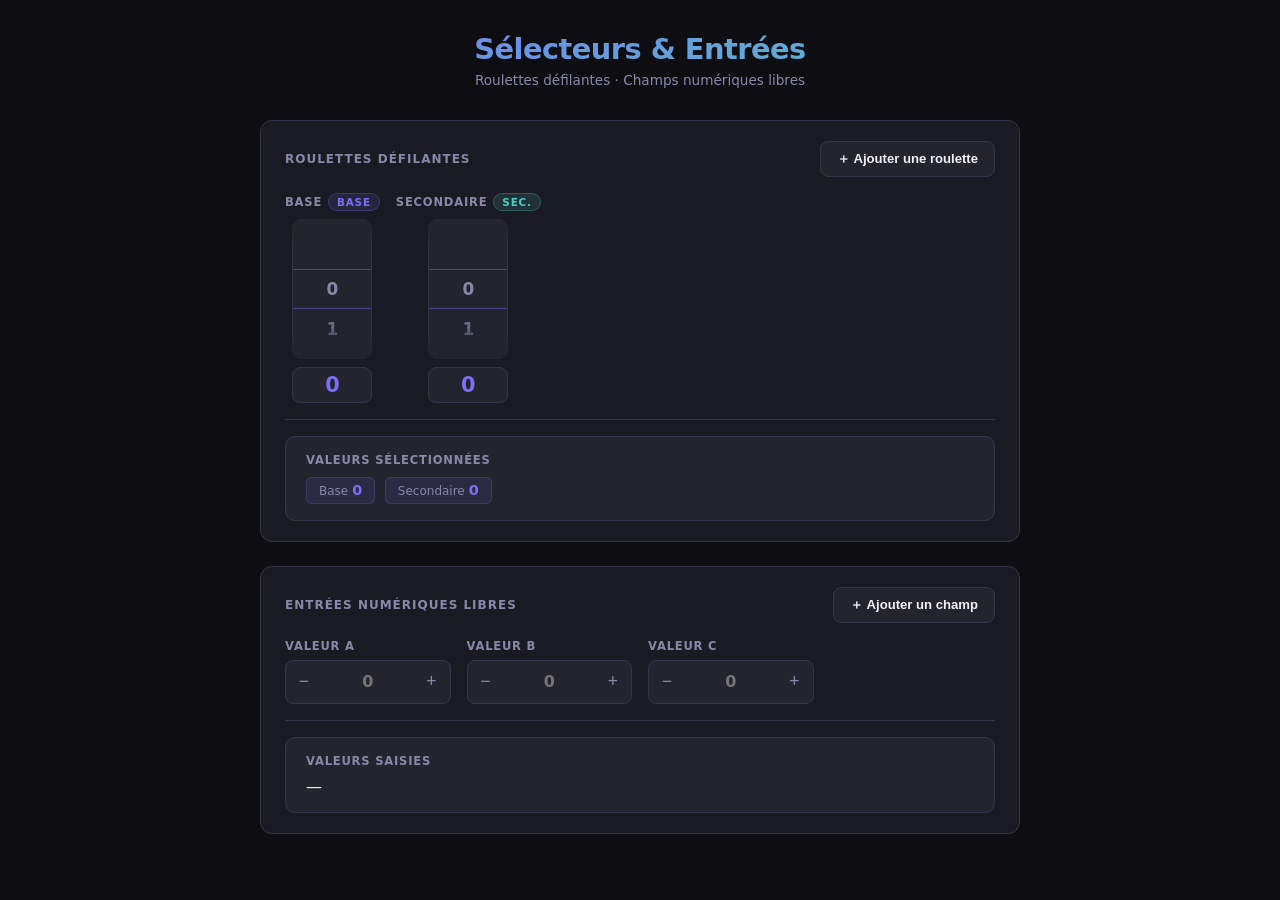
<file: skedul .html>
<!DOCTYPE html>
<html lang="fr">
<head>
<meta charset="UTF-8">
<meta name="viewport" content="width=device-width, initial-scale=1.0">
<title>Sélecteurs & Entrées</title>
<style>
  * { box-sizing: border-box; margin: 0; padding: 0; }

  :root {
    --bg: #0e0e12;
    --surface: #1a1a22;
    --surface2: #24242f;
    --border: #35354a;
    --accent: #7c6ef7;
    --accent2: #4ecdc4;
    --text: #f0f0f8;
    --muted: #8888aa;
    --danger: #ff6b6b;
    --radius: 12px;
    --font: 'Segoe UI', system-ui, sans-serif;
  }

  body {
    background: var(--bg);
    color: var(--text);
    font-family: var(--font);
    min-height: 100vh;
    padding: 2rem 1rem;
  }

  h1 {
    text-align: center;
    font-size: 1.8rem;
    font-weight: 700;
    background: linear-gradient(135deg, var(--accent), var(--accent2));
    -webkit-background-clip: text;
    -webkit-text-fill-color: transparent;
    background-clip: text;
    margin-bottom: 0.4rem;
    letter-spacing: -0.5px;
  }

  .subtitle {
    text-align: center;
    color: var(--muted);
    font-size: 0.85rem;
    margin-bottom: 2rem;
  }

  .container {
    max-width: 760px;
    margin: 0 auto;
    display: flex;
    flex-direction: column;
    gap: 1.5rem;
  }

  /* ── Section ────────────────────────────────── */
  .section {
    background: var(--surface);
    border: 1px solid var(--border);
    border-radius: var(--radius);
    padding: 1.25rem 1.5rem;
  }

  .section-header {
    display: flex;
    align-items: center;
    justify-content: space-between;
    margin-bottom: 1rem;
  }

  .section-title {
    font-size: 0.75rem;
    font-weight: 600;
    text-transform: uppercase;
    letter-spacing: 1px;
    color: var(--muted);
  }

  /* ── Roulettes ──────────────────────────────── */
  .roulettes-wrapper {
    display: flex;
    flex-wrap: wrap;
    gap: 1rem;
    align-items: flex-start;
  }

  .roulette-item {
    display: flex;
    flex-direction: column;
    align-items: center;
    gap: 0.5rem;
    flex: 0 0 auto;
  }

  .roulette-label {
    font-size: 0.72rem;
    font-weight: 600;
    text-transform: uppercase;
    letter-spacing: 0.8px;
    color: var(--muted);
  }

  .scroll-drum {
    width: 80px;
    height: 140px;
    overflow-y: scroll;
    scroll-snap-type: y mandatory;
    background: var(--surface2);
    border: 1px solid var(--border);
    border-radius: 10px;
    position: relative;
    cursor: ns-resize;
    -webkit-overflow-scrolling: touch;
  }

  .scroll-drum::-webkit-scrollbar { display: none; }
  .scroll-drum { scrollbar-width: none; }

  .drum-inner {
    padding: 50px 0;
  }

  .drum-option {
    height: 40px;
    display: flex;
    align-items: center;
    justify-content: center;
    font-size: 1.05rem;
    font-weight: 600;
    color: var(--muted);
    scroll-snap-align: center;
    transition: color 0.15s;
    user-select: none;
  }

  /* Highlight ring */
  .scroll-drum::before,
  .scroll-drum::after {
    content: '';
    position: absolute;
    left: 0; right: 0;
    height: 1px;
    background: var(--accent);
    opacity: 0.45;
    z-index: 2;
    pointer-events: none;
  }
  .scroll-drum::before { top: 50px; }
  .scroll-drum::after  { top: 89px; }

  /* Fade top/bottom */
  .drum-fade {
    position: relative;
  }
  .drum-fade::before,
  .drum-fade::after {
    content: '';
    position: absolute;
    left: 0; right: 0;
    height: 48px;
    z-index: 3;
    pointer-events: none;
    border-radius: 10px;
  }
  .drum-fade::before {
    top: 0;
    background: linear-gradient(to bottom, var(--surface2), transparent);
  }
  .drum-fade::after {
    bottom: 0;
    background: linear-gradient(to top, var(--surface2), transparent);
  }

  .roulette-value {
    font-size: 1.3rem;
    font-weight: 700;
    color: var(--accent);
    min-width: 80px;
    text-align: center;
    background: var(--surface2);
    border: 1px solid var(--border);
    border-radius: 8px;
    padding: 0.3rem 0.5rem;
  }

  /* Badge de type */
  .badge {
    font-size: 0.65rem;
    font-weight: 700;
    text-transform: uppercase;
    letter-spacing: 0.8px;
    padding: 2px 8px;
    border-radius: 20px;
    background: #7c6ef722;
    color: var(--accent);
    border: 1px solid #7c6ef744;
  }

  .badge.secondary {
    background: #4ecdc422;
    color: var(--accent2);
    border-color: #4ecdc444;
  }

  /* ── Boutons ───────────────────────────────── */
  .btn {
    display: inline-flex;
    align-items: center;
    gap: 6px;
    padding: 0.5rem 1rem;
    border-radius: 8px;
    border: 1px solid var(--border);
    background: var(--surface2);
    color: var(--text);
    font-size: 0.82rem;
    font-weight: 600;
    cursor: pointer;
    transition: background 0.15s, border-color 0.15s, transform 0.1s;
  }

  .btn:hover { background: #2e2e3e; border-color: var(--accent); }
  .btn:active { transform: scale(0.97); }

  .btn.primary {
    background: var(--accent);
    border-color: var(--accent);
    color: #fff;
  }
  .btn.primary:hover { background: #9380ff; }

  .btn.danger {
    color: var(--danger);
    border-color: #ff6b6b44;
  }
  .btn.danger:hover { background: #ff6b6b18; border-color: var(--danger); }

  /* ── Inputs numériques ──────────────────────── */
  .inputs-grid {
    display: grid;
    grid-template-columns: repeat(auto-fill, minmax(160px, 1fr));
    gap: 1rem;
  }

  .input-item {
    display: flex;
    flex-direction: column;
    gap: 0.4rem;
  }

  .input-item label {
    font-size: 0.72rem;
    font-weight: 600;
    text-transform: uppercase;
    letter-spacing: 0.8px;
    color: var(--muted);
  }

  .num-input-wrapper {
    display: flex;
    align-items: center;
    gap: 0;
    background: var(--surface2);
    border: 1px solid var(--border);
    border-radius: 8px;
    overflow: hidden;
  }

  .num-btn {
    width: 36px;
    height: 42px;
    border: none;
    background: transparent;
    color: var(--muted);
    font-size: 1.1rem;
    cursor: pointer;
    transition: background 0.12s, color 0.12s;
    flex-shrink: 0;
  }

  .num-btn:hover { background: #3a3a50; color: var(--text); }
  .num-btn:active { background: #44445a; }

  .num-input {
    flex: 1;
    background: transparent;
    border: none;
    color: var(--text);
    font-size: 1rem;
    font-weight: 600;
    text-align: center;
    padding: 0;
    height: 42px;
    outline: none;
    min-width: 0;
    font-family: var(--font);
  }

  /* Supprimer les flèches natives */
  .num-input::-webkit-outer-spin-button,
  .num-input::-webkit-inner-spin-button { -webkit-appearance: none; }
  .num-input[type=number] { -moz-appearance: textfield; }

  /* ── Résultat ───────────────────────────────── */
  .result-box {
    background: var(--surface2);
    border: 1px solid var(--border);
    border-radius: 10px;
    padding: 1rem 1.25rem;
    margin-top: 0.5rem;
  }

  .result-title {
    font-size: 0.72rem;
    font-weight: 600;
    text-transform: uppercase;
    letter-spacing: 0.8px;
    color: var(--muted);
    margin-bottom: 0.6rem;
  }

  .result-values {
    display: flex;
    flex-wrap: wrap;
    gap: 0.6rem;
  }

  .result-chip {
    background: #7c6ef718;
    border: 1px solid #7c6ef740;
    border-radius: 6px;
    padding: 0.3rem 0.75rem;
    font-size: 0.9rem;
    font-weight: 700;
    color: var(--accent);
  }

  .result-chip span {
    font-weight: 400;
    color: var(--muted);
    font-size: 0.75rem;
    margin-right: 4px;
  }

  /* ── Utilitaires ───────────────────────────── */
  .row { display: flex; align-items: center; gap: 0.6rem; flex-wrap: wrap; }

  .sep {
    height: 1px;
    background: var(--border);
    margin: 1rem 0;
  }

  @media (max-width: 480px) {
    h1 { font-size: 1.4rem; }
    .scroll-drum { width: 70px; }
    .roulette-value { min-width: 70px; font-size: 1.1rem; }
  }
</style>
</head>
<body>

<h1>Sélecteurs &amp; Entrées</h1>
<p class="subtitle">Roulettes défilantes · Champs numériques libres</p>

<div class="container">

  <!-- ══ ROULETTES ══ -->
  <div class="section" id="sec-roulettes">

    <div class="section-header">
      <span class="section-title">Roulettes défilantes</span>
      <button class="btn" onclick="addRoulette()">＋ Ajouter une roulette</button>
    </div>

    <div class="roulettes-wrapper" id="roulettes-container"></div>

    <div class="sep"></div>

    <div class="result-box">
      <div class="result-title">Valeurs sélectionnées</div>
      <div class="result-values" id="roulette-result">—</div>
    </div>

  </div>

  <!-- ══ CHAMPS NUMÉRIQUES ══ -->
  <div class="section">

    <div class="section-header">
      <span class="section-title">Entrées numériques libres</span>
      <button class="btn" onclick="addInput()">＋ Ajouter un champ</button>
    </div>

    <div class="inputs-grid" id="inputs-container"></div>

    <div class="sep"></div>

    <div class="result-box">
      <div class="result-title">Valeurs saisies</div>
      <div class="result-values" id="inputs-result">—</div>
    </div>

  </div>

</div>

<script>
/* ═══════════════════════════════════════════
   ROULETTES
═══════════════════════════════════════════ */

const rouletteDefs = [
  { label: 'Base',      values: Array.from({length:101},(_,i)=>i), type: 'primary' },
  { label: 'Secondaire',values: Array.from({length:101},(_,i)=>i), type: 'secondary' }
];

let rouletteCount = 0;
const rouletteValues = {};

function buildRoulette(def) {
  const id = 'roulette_' + rouletteCount++;
  rouletteValues[id] = 0;

  const item = document.createElement('div');
  item.className = 'roulette-item';
  item.dataset.id = id;

  const header = document.createElement('div');
  header.className = 'row';
  header.style.cssText = 'gap:6px;margin-bottom:0;';

  const lbl = document.createElement('span');
  lbl.className = 'roulette-label';
  lbl.textContent = def.label;

  const badge = document.createElement('span');
  badge.className = 'badge' + (def.type === 'secondary' ? ' secondary' : '');
  badge.textContent = def.type === 'primary' ? 'Base' : def.type === 'secondary' ? 'Sec.' : 'Extra';

  header.appendChild(lbl);
  header.appendChild(badge);

  /* Drum wrapper with fades */
  const fade = document.createElement('div');
  fade.className = 'drum-fade';

  const drum = document.createElement('div');
  drum.className = 'scroll-drum';
  drum.id = id + '_drum';

  const inner = document.createElement('div');
  inner.className = 'drum-inner';

  def.values.forEach(v => {
    const opt = document.createElement('div');
    opt.className = 'drum-option';
    opt.textContent = v;
    inner.appendChild(opt);
  });

  drum.appendChild(inner);
  fade.appendChild(drum);

  /* Value display */
  const val = document.createElement('div');
  val.className = 'roulette-value';
  val.id = id + '_val';
  val.textContent = '0';

  /* Delete btn (only for non-base) */
  let delBtn = null;
  if (def.type === 'extra') {
    delBtn = document.createElement('button');
    delBtn.className = 'btn danger';
    delBtn.innerHTML = '✕';
    delBtn.title = 'Supprimer';
    delBtn.style.cssText = 'width:80px;justify-content:center;font-size:0.75rem;padding:0.3rem;';
    delBtn.addEventListener('click', () => {
      delete rouletteValues[id];
      item.remove();
      updateRouletteResult();
    });
  }

  item.appendChild(header);
  item.appendChild(fade);
  item.appendChild(val);
  if (delBtn) item.appendChild(delBtn);

  /* Scroll listener */
  drum.addEventListener('scroll', () => {
    const scrollTop = drum.scrollTop;
    const idx = Math.round(scrollTop / 40);
    const v = def.values[Math.max(0, Math.min(idx, def.values.length - 1))];
    rouletteValues[id] = v;
    val.textContent = v;
    updateRouletteResult();
  }, { passive: true });

  return item;
}

function addRoulette() {
  const idx = rouletteCount;
  const def = {
    label: 'Extra ' + (idx - 1),
    values: Array.from({length:101},(_,i)=>i),
    type: 'extra'
  };
  const container = document.getElementById('roulettes-container');
  const el = buildRoulette(def);
  container.appendChild(el);
  updateRouletteResult();
}

function updateRouletteResult() {
  const box = document.getElementById('roulette-result');
  const ids = Object.keys(rouletteValues);
  if (ids.length === 0) { box.innerHTML = '—'; return; }
  box.innerHTML = ids.map((id, i) => {
    const el = document.querySelector('[data-id="' + id + '"]');
    const lbl = el ? el.querySelector('.roulette-label').textContent : 'Roulette ' + (i+1);
    return '<div class="result-chip"><span>' + lbl + '</span>' + rouletteValues[id] + '</div>';
  }).join('');
}

/* Init default roulettes */
(function init() {
  const c = document.getElementById('roulettes-container');
  rouletteDefs.forEach(def => c.appendChild(buildRoulette(def)));
  updateRouletteResult();
})();

/* ═══════════════════════════════════════════
   CHAMPS NUMÉRIQUES
═══════════════════════════════════════════ */

let inputCount = 0;
const inputValues = {};

const defaultInputs = [
  { label: 'Valeur A', min: null, max: null },
  { label: 'Valeur B', min: null, max: null },
  { label: 'Valeur C', min: null, max: null },
];

function buildInput(def) {
  const id = 'inp_' + inputCount++;
  inputValues[id] = '';

  const item = document.createElement('div');
  item.className = 'input-item';
  item.dataset.id = id;

  const lbl = document.createElement('label');
  lbl.textContent = def.label;

  const wrapper = document.createElement('div');
  wrapper.className = 'num-input-wrapper';

  const btnMinus = document.createElement('button');
  btnMinus.className = 'num-btn';
  btnMinus.textContent = '−';
  btnMinus.type = 'button';

  const inp = document.createElement('input');
  inp.type = 'number';
  inp.className = 'num-input';
  inp.id = id + '_inp';
  inp.placeholder = '0';

  const btnPlus = document.createElement('button');
  btnPlus.className = 'num-btn';
  btnPlus.textContent = '+';
  btnPlus.type = 'button';

  btnMinus.addEventListener('click', () => {
    const cur = parseFloat(inp.value) || 0;
    inp.value = cur - 1;
    inputValues[id] = inp.value;
    updateInputsResult();
  });

  btnPlus.addEventListener('click', () => {
    const cur = parseFloat(inp.value) || 0;
    inp.value = cur + 1;
    inputValues[id] = inp.value;
    updateInputsResult();
  });

  inp.addEventListener('input', () => {
    inputValues[id] = inp.value;
    updateInputsResult();
  });

  wrapper.appendChild(btnMinus);
  wrapper.appendChild(inp);
  wrapper.appendChild(btnPlus);

  /* Delete btn */
  if (def.deletable) {
    const row = document.createElement('div');
    row.className = 'row';
    row.style.marginTop = '4px';

    const delBtn = document.createElement('button');
    delBtn.className = 'btn danger';
    delBtn.innerHTML = '✕ Supprimer';
    delBtn.style.cssText = 'width:100%;justify-content:center;font-size:0.75rem;padding:0.3rem;';
    delBtn.type = 'button';
    delBtn.addEventListener('click', () => {
      delete inputValues[id];
      item.remove();
      updateInputsResult();
    });

    row.appendChild(delBtn);
    item.appendChild(lbl);
    item.appendChild(wrapper);
    item.appendChild(row);
  } else {
    item.appendChild(lbl);
    item.appendChild(wrapper);
  }

  return item;
}

function addInput() {
  const idx = inputCount;
  const def = { label: 'Champ ' + (idx + 1), deletable: true };
  const container = document.getElementById('inputs-container');
  const el = buildInput(def);
  container.appendChild(el);
  updateInputsResult();
}

function updateInputsResult() {
  const box = document.getElementById('inputs-result');
  const ids = Object.keys(inputValues);
  const filled = ids.filter(id => inputValues[id] !== '' && inputValues[id] !== null);
  if (filled.length === 0) { box.innerHTML = '—'; return; }
  box.innerHTML = filled.map(id => {
    const el = document.querySelector('[data-id="' + id + '"]');
    const lbl = el ? el.querySelector('label').textContent : 'Champ';
    return '<div class="result-chip"><span>' + lbl + '</span>' + inputValues[id] + '</div>';
  }).join('');
}

/* Init default inputs */
(function initInputs() {
  const c = document.getElementById('inputs-container');
  defaultInputs.forEach(def => c.appendChild(buildInput({ ...def, deletable: false })));
})();
</script>
</body>
</html>
</file>
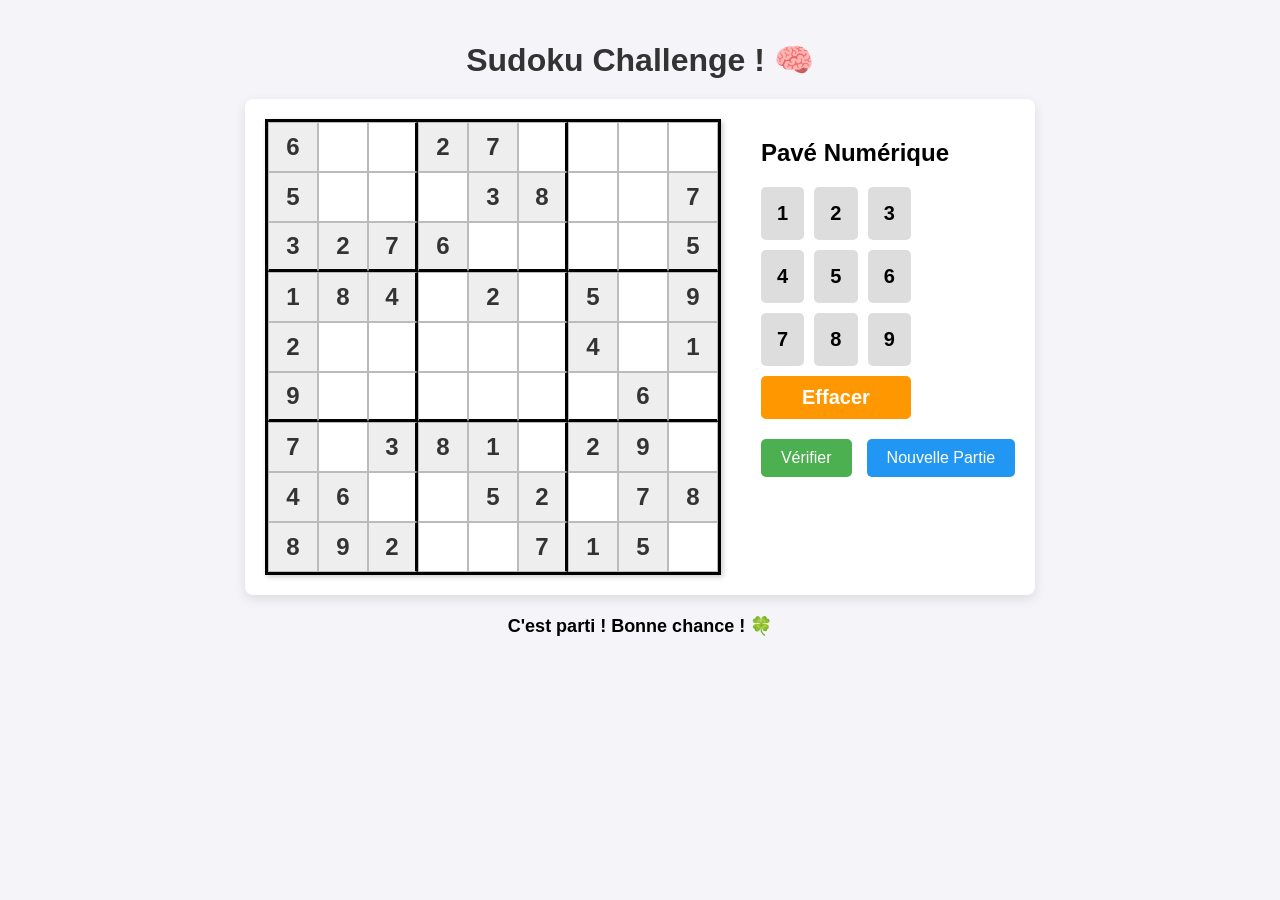
<file: sudoku.html>
<!DOCTYPE html>
<html lang="fr">
<head>
    <meta charset="UTF-8">
    <meta name="viewport" content="width=device-width, initial-scale=1.0">
    <title>Jeu de Sudoku Aléatoire</title>
    <style>
        /* --- 1. CSS pour le style et la mise en page --- */
        body {
            font-family: Arial, sans-serif;
            display: flex;
            flex-direction: column;
            align-items: center;
            background-color: #f4f4f9;
            margin: 20px;
        }

        h1 {
            color: #333;
            margin-bottom: 20px;
        }

        #game-container {
            display: flex;
            gap: 40px; /* Espace entre la grille et le pavé numérique */
            padding: 20px;
            background-color: white;
            border-radius: 8px;
            box-shadow: 0 4px 12px rgba(0, 0, 0, 0.1);
        }

        /* --- Style de la grille --- */
        #sudoku-grid {
            display: grid;
            grid-template-columns: repeat(9, 1fr);
            grid-template-rows: repeat(9, 1fr);
            width: 450px; /* Taille de la grille */
            height: 450px;
            border: 3px solid #000;
            box-shadow: 2px 2px 5px rgba(0, 0, 0, 0.2);
        }

        .cell {
            display: flex;
            justify-content: center;
            align-items: center;
            border: 1px solid #bbb;
            font-size: 24px;
            font-weight: bold;
            cursor: pointer;
            transition: background-color 0.2s;
        }

        /* Lignes et colonnes plus épaisses pour les blocs 3x3 */
        .cell:nth-child(3n) { border-right: 3px solid #000; }
        .cell:nth-child(9n) { border-right: 1px solid #bbb; } /* Réinitialiser la dernière colonne */
        
        .cell:nth-child(n) { }

        /* Bordure inférieure épaisse pour chaque ligne de bloc */
        .cell:nth-child(n):nth-child(n+19):nth-child(-n+27),
        .cell:nth-child(n):nth-child(n+46):nth-child(-n+54) {
            border-bottom: 3px solid #000;
        }

        .cell:nth-child(n):nth-child(n+55):nth-child(-n+81) {
             /* Pas de bordure épaisse pour les dernières lignes */
        }


        /* Pour la 3e et 6e ligne (indice dans la grille totale) */
        .cell[data-row="2"], .cell[data-row="5"] {
            border-bottom: 3px solid #000;
        }
        /* Correction: on ne peut pas utiliser nth-child efficacement avec les colonnes et les lignes */

        .cell[data-col="2"], .cell[data-col="5"] {
            border-right: 3px solid #000;
        }


        .prefilled {
            background-color: #eee;
            color: #333;
            cursor: default;
        }

        .user-filled {
            color: #00f; /* Chiffres entrés par le joueur en bleu */
        }

        .selected {
            background-color: #a0c4ff !important;
        }

        /* --- Style du pavé numérique (Touchpad) --- */
        #touchpad {
            display: grid;
            grid-template-columns: repeat(3, 1fr);
            gap: 10px;
            width: 150px;
        }

        .number-button {
            padding: 15px;
            font-size: 20px;
            font-weight: bold;
            background-color: #ddd;
            border: none;
            border-radius: 5px;
            cursor: pointer;
            transition: background-color 0.2s;
        }

        .number-button:hover {
            background-color: #ccc;
        }

        #control-buttons {
            margin-top: 20px;
            display: flex;
            gap: 15px;
        }

        .control-btn {
            padding: 10px 20px;
            font-size: 16px;
            border: none;
            border-radius: 5px;
            cursor: pointer;
            transition: background-color 0.2s;
        }

        #check-btn {
            background-color: #4CAF50;
            color: white;
        }

        #check-btn:hover {
            background-color: #45a049;
        }

        #new-game-btn {
            background-color: #2196F3;
            color: white;
        }

        #new-game-btn:hover {
            background-color: #0b7dda;
        }

        #message {
            margin-top: 20px;
            font-size: 18px;
            font-weight: bold;
        }

        /* Bouton Effacer */
        #clear-btn {
            grid-column: span 3; /* Prend toute la largeur */
            background-color: #ff9800;
            color: white;
            padding: 10px !important;
        }
        #clear-btn:hover { background-color: #fb8c00; }

        /* Style pour les cellules mal placées (après vérification) */
        .error {
            background-color: #ffcccc !important;
            color: #cc0000;
        }

    </style>
</head>
<body>

    <h1>Sudoku Challenge ! 🧠</h1>

    <div id="game-container">
        <div id="sudoku-grid">
            </div>

        <div id="controls">
            <h2>Pavé Numérique</h2>
            <div id="touchpad">
                <button class="number-button" data-value="1">1</button>
                <button class="number-button" data-value="2">2</button>
                <button class="number-button" data-value="3">3</button>
                <button class="number-button" data-value="4">4</button>
                <button class="number-button" data-value="5">5</button>
                <button class="number-button" data-value="6">6</button>
                <button class="number-button" data-value="7">7</button>
                <button class="number-button" data-value="8">8</button>
                <button class="number-button" data-value="9">9</button>
                <button class="number-button" id="clear-btn" data-value="0">Effacer</button>
            </div>
            
            <div id="control-buttons">
                <button id="check-btn" class="control-btn">Vérifier</button>
                <button id="new-game-btn" class="control-btn">Nouvelle Partie</button>
            </div>
        </div>
    </div>

    <p id="message"></p>

    <script>
        // --- 2. JavaScript pour la logique du jeu ---
        const GRID_SIZE = 9;
        let solutionGrid = []; // La grille solution complète
        let currentGrid = []; // La grille actuelle du joueur
        let selectedCell = null;
        let prefilledCells = new Set(); // Pour stocker les indices des cases de départ

        const gridElement = document.getElementById('sudoku-grid');
        const messageElement = document.getElementById('message');

        /**
         * INITIALISATION
         */

        // Appeler pour lancer la première partie
        newGame(40); // 40 chiffres masqués pour un niveau moyen

        /**
         * GESTION DE L'INTERACTION
         */
        
        // Clic sur une cellule de la grille
        gridElement.addEventListener('click', (event) => {
            let target = event.target;
            // Assurez-vous que l'on clique sur une cellule
            if (!target.classList.contains('cell')) {
                return;
            }

            // Désélectionner l'ancienne cellule
            if (selectedCell) {
                selectedCell.classList.remove('selected');
            }

            // Sélectionner la nouvelle cellule (seulement si elle n'est pas préremplie)
            if (!target.classList.contains('prefilled')) {
                selectedCell = target;
                selectedCell.classList.add('selected');
                messageElement.textContent = "";
            } else {
                selectedCell = null; // Ne rien sélectionner si c'est un chiffre de départ
                messageElement.textContent = "Cette case est un chiffre de départ !";
            }
        });

        // Clic sur le pavé numérique
        document.getElementById('touchpad').addEventListener('click', (event) => {
            const button = event.target.closest('.number-button');
            if (!button || !selectedCell) return;

            const value = button.getAttribute('data-value');
            const row = parseInt(selectedCell.dataset.row);
            const col = parseInt(selectedCell.dataset.col);

            // Retirer les classes d'erreur
            selectedCell.classList.remove('error');

            if (value === '0') {
                // Effacer la valeur
                selectedCell.textContent = '';
                selectedCell.classList.remove('user-filled');
                currentGrid[row][col] = 0;
            } else {
                // Remplir avec la valeur
                selectedCell.textContent = value;
                selectedCell.classList.add('user-filled');
                currentGrid[row][col] = parseInt(value);
            }
        });

        // Clic sur les boutons de contrôle
        document.getElementById('check-btn').addEventListener('click', checkGame);
        document.getElementById('new-game-btn').addEventListener('click', () => {
            // Demande le nombre de cases masquées ou utilise la valeur par défaut
            const holes = prompt("Entrez le nombre de cases à masquer (ex: 40 pour moyen) :", "40");
            const numHoles = parseInt(holes);
            if (!isNaN(numHoles) && numHoles >= 10 && numHoles <= 60) {
                 newGame(numHoles);
            } else {
                alert("Valeur non valide. Une nouvelle partie avec 40 cases masquées est lancée.");
                newGame(40);
            }
        });

        /**
         * FONCTIONS DE JEU
         */

        /**
         * Lance une nouvelle partie de Sudoku.
         * @param {number} holes Le nombre de cases à masquer (difficulté).
         */
        function newGame(holes) {
            messageElement.textContent = "Génération d'une nouvelle grille en cours...";
            
            // 1. Génération de la grille SOLUTION
            solutionGrid = generateFullGrid();

            // 2. Création de la grille de DÉPART du joueur (copie de la solution)
            currentGrid = solutionGrid.map(arr => [...arr]); // Copie profonde

            // 3. Masquer les chiffres
            maskNumbers(currentGrid, holes);

            // 4. Affichage dans le HTML
            renderGrid(currentGrid);
            
            messageElement.textContent = "C'est parti ! Bonne chance ! 🍀";
            selectedCell = null;
        }

        /**
         * Affiche la grille actuelle dans le HTML.
         * @param {number[][]} grid La grille à afficher.
         */
        function renderGrid(grid) {
            gridElement.innerHTML = ''; // Vider la grille précédente
            prefilledCells.clear();
            
            for (let r = 0; r < GRID_SIZE; r++) {
                for (let c = 0; c < GRID_SIZE; c++) {
                    const cell = document.createElement('div');
                    cell.classList.add('cell');
                    cell.dataset.row = r;
                    cell.dataset.col = c;
                    
                    const value = grid[r][c];

                    if (value !== 0) {
                        cell.textContent = value;
                        cell.classList.add('prefilled');
                        prefilledCells.add(`${r}-${c}`);
                    } else {
                        // Ajouter les classes pour la mise en forme des blocs 3x3
                        if (r % 3 === 2 && r !== 8) {
                            cell.style.borderBottom = '3px solid #000';
                        }
                        if (c % 3 === 2 && c !== 8) {
                             cell.style.borderRight = '3px solid #000';
                        }
                    }

                    // On s'assure que toutes les classes d'erreurs sont retirées
                    cell.classList.remove('error', 'selected', 'user-filled');

                    gridElement.appendChild(cell);
                }
            }
        }

        /**
         * Vérifie la grille du joueur.
         * 1. Vérifie si le joueur a complété la grille.
         * 2. Si oui, vérifie si la solution est correcte.
         */
        function checkGame() {
            // Réinitialiser les erreurs visuelles
            document.querySelectorAll('.cell').forEach(cell => cell.classList.remove('error'));
            
            // 1. Vérifier si toutes les cases sont remplies
            let isComplete = true;
            for (let r = 0; r < GRID_SIZE; r++) {
                for (let c = 0; c < GRID_SIZE; c++) {
                    if (currentGrid[r][c] === 0) {
                        isComplete = false;
                        break;
                    }
                }
                if (!isComplete) break;
            }

            if (!isComplete) {
                messageElement.textContent = "La grille n'est pas encore complète ! Continue ! 💪";
                return;
            }
            
            // 2. Vérifier si la grille complétée est correcte (par rapport à la solution)
            let isCorrect = true;
            for (let r = 0; r < GRID_SIZE; r++) {
                for (let c = 0; c < GRID_SIZE; c++) {
                    if (currentGrid[r][c] !== solutionGrid[r][c]) {
                        isCorrect = false;
                        // Mettre en évidence les erreurs (seulement les cases entrées par l'utilisateur)
                        const cellElement = document.querySelector(`.cell[data-row="${r}"][data-col="${c}"]`);
                        if (!cellElement.classList.contains('prefilled')) {
                            cellElement.classList.add('error');
                        }
                    }
                }
            }

            if (isCorrect) {
                messageElement.textContent = "Félicitations ! Vous avez résolu le Sudoku ! 🎉";
            } else {
                messageElement.textContent = "Hmm, il y a des erreurs. Les cases en rouge sont incorrectes ! 🧐";
            }
        }


        /**
         * FONCTIONS DE GÉNÉRATION DE GRILLE (Le cœur de la logique)
         */

        /**
         * Génère une grille de Sudoku complète et valide.
         * @returns {number[][]} La grille 9x9 remplie.
         */
        function generateFullGrid() {
            let grid = Array.from({ length: 9 }, () => Array(9).fill(0));
            // On utilise la même fonction de résolution pour générer la grille
            solveGrid(grid); 
            return grid;
        }

        /**
         * Trouve l'index de la prochaine case vide (0).
         * @param {number[][]} grid La grille de Sudoku.
         * @returns {{row: number, col: number} | null} Les coordonnées ou null si la grille est pleine.
         */
        function findEmpty(grid) {
            for (let r = 0; r < 9; r++) {
                for (let c = 0; c < 9; c++) {
                    if (grid[r][c] === 0) {
                        return { row: r, col: c };
                    }
                }
            }
            return null; // Grille pleine
        }

        /**
         * Vérifie si un nombre est valide à une position donnée.
         * @param {number[][]} grid La grille de Sudoku.
         * @param {number} r La ligne.
         * @param {number} c La colonne.
         * @param {number} num Le nombre à vérifier (1-9).
         * @returns {boolean} Vrai si le nombre peut être placé.
         */
        function isSafe(grid, r, c, num) {
            // 1. Vérification de la ligne
            for (let col = 0; col < 9; col++) {
                if (grid[r][col] === num) return false;
            }

            // 2. Vérification de la colonne
            for (let row = 0; row < 9; row++) {
                if (grid[row][c] === num) return false;
            }

            // 3. Vérification du bloc 3x3
            const startRow = r - r % 3;
            const startCol = c - c % 3;
            for (let row = 0; row < 3; row++) {
                for (let col = 0; col < 3; col++) {
                    if (grid[startRow + row][startCol + col] === num) return false;
                }
            }

            return true;
        }

        /**
         * Fonction de résolution récursive par Backtracking.
         * Utilisée pour générer la grille complète.
         * @param {number[][]} grid La grille de Sudoku à résoudre/remplir.
         * @returns {boolean} Vrai si une solution est trouvée.
         */
        function solveGrid(grid) {
            const emptyPos = findEmpty(grid);
            if (!emptyPos) {
                return true; // La grille est pleine, c'est la solution
            }

            const { row, col } = emptyPos;
            
            // On mélange les chiffres (1-9) pour avoir une grille aléatoire
            const numbers = [1, 2, 3, 4, 5, 6, 7, 8, 9].sort(() => Math.random() - 0.5);

            for (const num of numbers) {
                if (isSafe(grid, row, col, num)) {
                    grid[row][col] = num;
                    if (solveGrid(grid)) {
                        return true;
                    }
                    // BACKTRACKING : Si l'essai n'a pas mené à une solution, on annule.
                    grid[row][col] = 0;
                }
            }

            return false; // Pas de solution trouvée
        }

        /**
         * Masque aléatoirement des chiffres dans la grille de départ (pour créer le puzzle).
         * @param {number[][]} grid La grille complète à modifier.
         * @param {number} holes Le nombre de chiffres à masquer.
         */
        function maskNumbers(grid, holes) {
            let count = holes;
            while (count > 0) {
                // Choisir une position aléatoire
                let r = Math.floor(Math.random() * 9);
                let c = Math.floor(Math.random() * 9);

                // Si la case n'est pas déjà vide, on la vide
                if (grid[r][c] !== 0) {
                    grid[r][c] = 0;
                    count--;
                }
            }
        }
    </script>

</body>
</html>
</file>
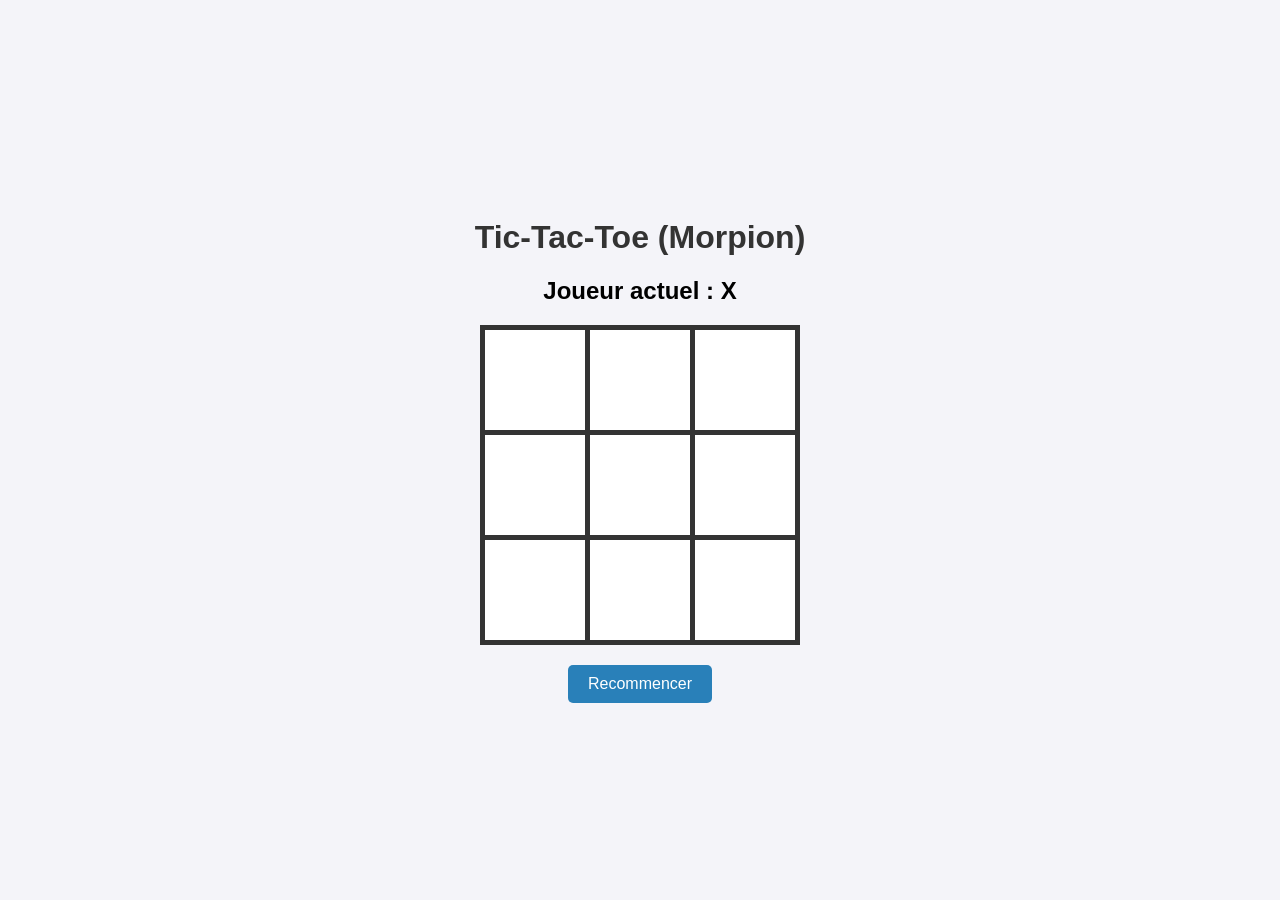
<file: tiktacto.html>
<!DOCTYPE html>
<html lang="fr">
<head>
    <meta charset="UTF-8">
    <meta name="viewport" content="width=device-width, initial-scale=1.0">
    <title>Tic-Tac-Toe (Morpion)</title>
    <style>
        body {
            font-family: Arial, sans-serif;
            display: flex;
            flex-direction: column;
            align-items: center;
            justify-content: center;
            height: 100vh;
            margin: 0;
            background-color: #f4f4f9;
        }

        h1 {
            color: #333;
        }

        #status {
            margin-bottom: 20px;
            font-size: 1.5em;
            font-weight: bold;
        }

        .board {
            display: grid;
            grid-template-columns: repeat(3, 100px);
            grid-template-rows: repeat(3, 100px);
            gap: 5px;
            background-color: #333;
            border: 5px solid #333;
        }

        .cell {
            background-color: #fff;
            display: flex;
            align-items: center;
            justify-content: center;
            font-size: 2.5em;
            font-weight: bold;
            cursor: pointer;
            user-select: none;
            transition: background-color 0.2s;
        }

        .cell:hover:not(.x):not(.o) {
            background-color: #e0e0e0;
        }

        .x {
            color: #e74c3c; /* Rouge pour X */
        }

        .o {
            color: #3498db; /* Bleu pour O */
        }

        .win {
            background-color: #2ecc71 !important; /* Vert pour les cases gagnantes */
            color: white !important;
        }

        #reset-button {
            margin-top: 20px;
            padding: 10px 20px;
            font-size: 1em;
            cursor: pointer;
            background-color: #2980b9;
            color: white;
            border: none;
            border-radius: 5px;
            transition: background-color 0.2s;
        }

        #reset-button:hover {
            background-color: #2471a3;
        }
    </style>
</head>
<body>
    <h1>Tic-Tac-Toe (Morpion)</h1>
    <div id="status">Joueur actuel : X</div>
    <div class="board" id="board">
        <div class="cell" data-index="0"></div>
        <div class="cell" data-index="1"></div>
        <div class="cell" data-index="2"></div>
        <div class="cell" data-index="3"></div>
        <div class="cell" data-index="4"></div>
        <div class="cell" data-index="5"></div>
        <div class="cell" data-index="6"></div>
        <div class="cell" data-index="7"></div>
        <div class="cell" data-index="8"></div>
    </div>
    <button id="reset-button">Recommencer</button>

    <script>
        const cells = document.querySelectorAll('.cell');
        const statusDisplay = document.getElementById('status');
        const resetButton = document.getElementById('reset-button');
        
        let gameActive = true;
        let currentPlayer = 'X';
        // Représente l'état du plateau, 9 vides au début
        let gameState = ['', '', '', '', '', '', '', '', '']; 

        // Les combinaisons gagnantes (indices du tableau gameState)
        const winningConditions = [
            [0, 1, 2], [3, 4, 5], [6, 7, 8], // Lignes
            [0, 3, 6], [1, 4, 7], [2, 5, 8], // Colonnes
            [0, 4, 8], [2, 4, 6] // Diagonales
        ];

        // --- Fonctions de gestion du jeu ---

        function handleCellPlayed(clickedCell, clickedCellIndex) {
            // Met à jour l'état du jeu et l'affichage de la case
            gameState[clickedCellIndex] = currentPlayer;
            clickedCell.innerHTML = currentPlayer;
            clickedCell.classList.add(currentPlayer.toLowerCase()); // Ajoute la classe pour la couleur
        }

        function handlePlayerChange() {
            // Change le joueur actuel et met à jour le statut
            currentPlayer = currentPlayer === 'X' ? 'O' : 'X';
            statusDisplay.innerHTML = `Joueur actuel : ${currentPlayer}`;
        }

        function handleResultValidation() {
            let roundWon = false;
            let winningCells = [];

            // Vérifie toutes les combinaisons gagnantes
            for (let i = 0; i < winningConditions.length; i++) {
                const winCondition = winningConditions[i];
                let a = gameState[winCondition[0]];
                let b = gameState[winCondition[1]];
                let c = gameState[winCondition[2]];

                // Si les trois cases ne sont pas vides et sont identiques
                if (a === '' || b === '' || c === '') {
                    continue;
                }
                if (a === b && b === c) {
                    roundWon = true;
                    winningCells = winCondition;
                    break;
                }
            }

            if (roundWon) {
                // Si quelqu'un a gagné
                statusDisplay.innerHTML = `gg a ${currentPlayer} tu a ganié🎉`;
                gameActive = false;
                
                // Met en évidence les cases gagnantes
                winningCells.forEach(index => {
                    cells[index].classList.add('win');
                });
                return;
            }

            // Vérifie s'il y a égalité (toutes les cases sont remplies et personne n'a gagné)
            let roundDraw = !gameState.includes('');
            if (roundDraw) {
                statusDisplay.innerHTML = `band de merde vous sa vais fais matche nul ! 🤝`;
                gameActive = false;
                return;
            }

            // Si le jeu n'est pas terminé, on passe au joueur suivant
            handlePlayerChange();
        }

        function handleCellClick(event) {
            const clickedCell = event.target;
            const clickedCellIndex = parseInt(clickedCell.getAttribute('data-index'));

            // Empêche de jouer si la case est déjà prise ou si le jeu est terminé
            if (gameState[clickedCellIndex] !== '' || !gameActive) {
                return;
            }

            handleCellPlayed(clickedCell, clickedCellIndex);
            handleResultValidation();
        }

        function handleRestartGame() {
            // Réinitialise les variables d'état
            gameActive = true;
            currentPlayer = 'X';
            gameState = ['', '', '', '', '', '', '', '', ''];
            
            // Réinitialise l'affichage
            statusDisplay.innerHTML = `Joueur actuel : ${currentPlayer}`;
            cells.forEach(cell => {
                cell.innerHTML = '';
                cell.classList.remove('x', 'o', 'win');
            });
        }

        // --- Écouteurs d'événements ---

        cells.forEach(cell => cell.addEventListener('click', handleCellClick));
        resetButton.addEventListener('click', handleRestartGame);
    </script>
</body>
</html>
</file>
<file: style.css>
/* === Thèmes === */
[data-theme="clair"] {
  --background-color: #f5f5f5;
  --text-color: #111111;
  --button-bg: #111111;
  --button-color: #f5f5f5;
}

[data-theme="sombre"] {
  --background-color: #1a1a1a;
  --text-color: #f5f5f5;
  --button-bg: #f5f5f5;
  --button-color: #1a1a1a;
}

/* === Reset === */
* {
  margin: 0;
  padding: 0;
  box-sizing: border-box;
}

/* === Body === */
body {
  margin: 0.5rem;
  background-color: var(--background-color);
  color: var(--text-color);
  font-family: 'Consolas', Courier, monospace ;
  transition: background-color 0.3s, color 0.3s;
  min-height: 100vh;
  
}

/* === Bouton === */
.btn-black {
  position: fixed;
  top: 20px;
  right: 20px;
  background-color: var(--button-bg);
  color: var(--button-color);
  border: none;
  padding: 5px 10px;
  border-radius: 30px;
  font-size: 1rem;
  cursor: pointer;
  transition: background-color 0.3s, color 0.3s;
}

#toggleMode:hover {
  opacity: 0.8;
} 
.pagenext{
  font-size: 1.3rem;
  margin: 1rem;
  text-align: center;
  border-radius: 3.125rem;
}
.pagenext a {
  padding: 0.25rem 0.6rem;
  color: black;
  background-color: rgb(248, 183, 183);
  border-radius: 3.125rem;
  transition: all ease 0.2s;
}
.pagenext a:hover {
  background-color: rgb(255, 121, 121);
}

#bonjour {
  margin-top: 1rem;
  margin-bottom: 1rem;
  text-align: center;
  font-size: 1.875rem;
  
}

#moi {
  font-size: 1.25rem;
  text-align: center;
}

.images1{
  text-align: center;
  border-radius: 10px;
  
}
.images1 .mincrafte,
.images1 .nms,
.images1 .hytale,
.images1 .satisfactory,
.images1 .sons_of,
.images1 .raft,
.images1 .beamNG,
.images1 .house{
  width: 162px;
  height: 232px;
  border-radius: 20px;
  object-fit: cover;
}
.images1 .apex {
  width: 220px;
  height: 232px;
  border-radius: 10px;
  object-fit: cover;
}
.images1 .vrc{
  width: 200px;
  height: 155px;
  border-radius: 10px;
  object-fit: cover;
}
</file>
